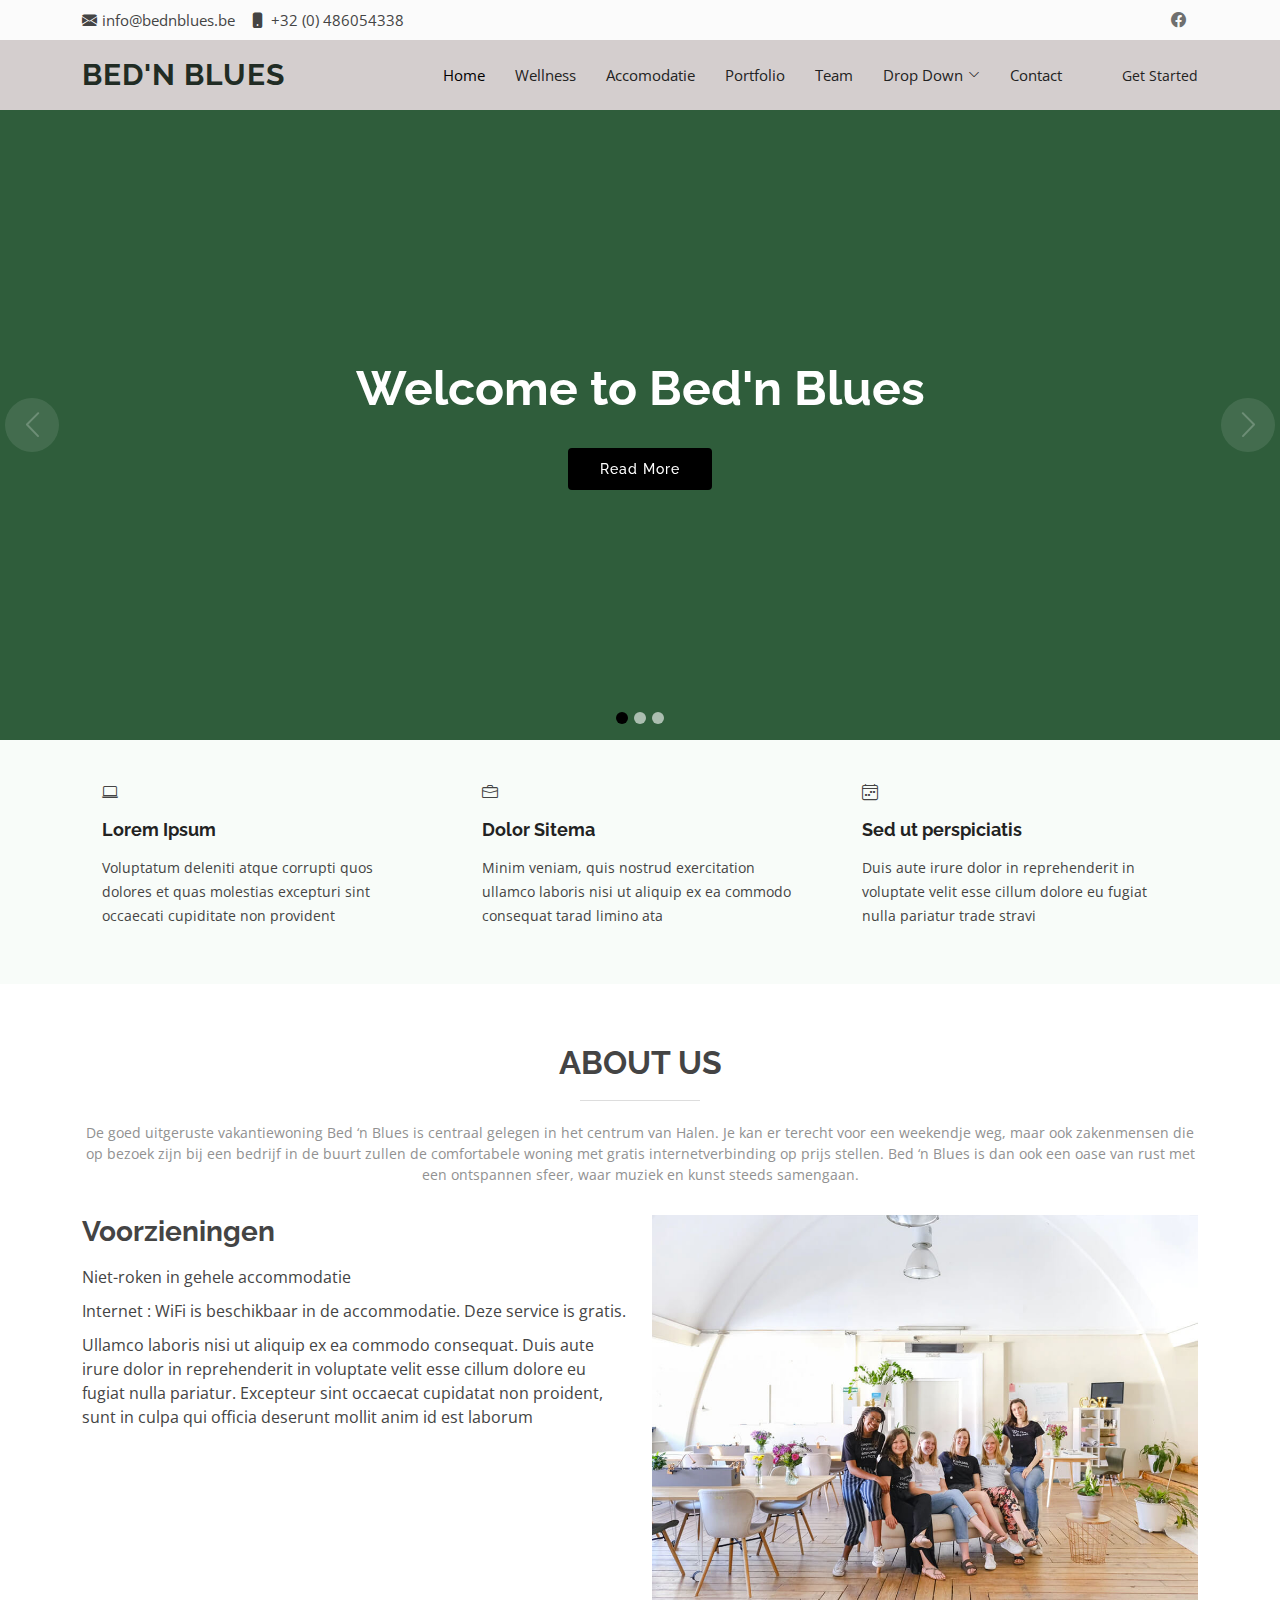
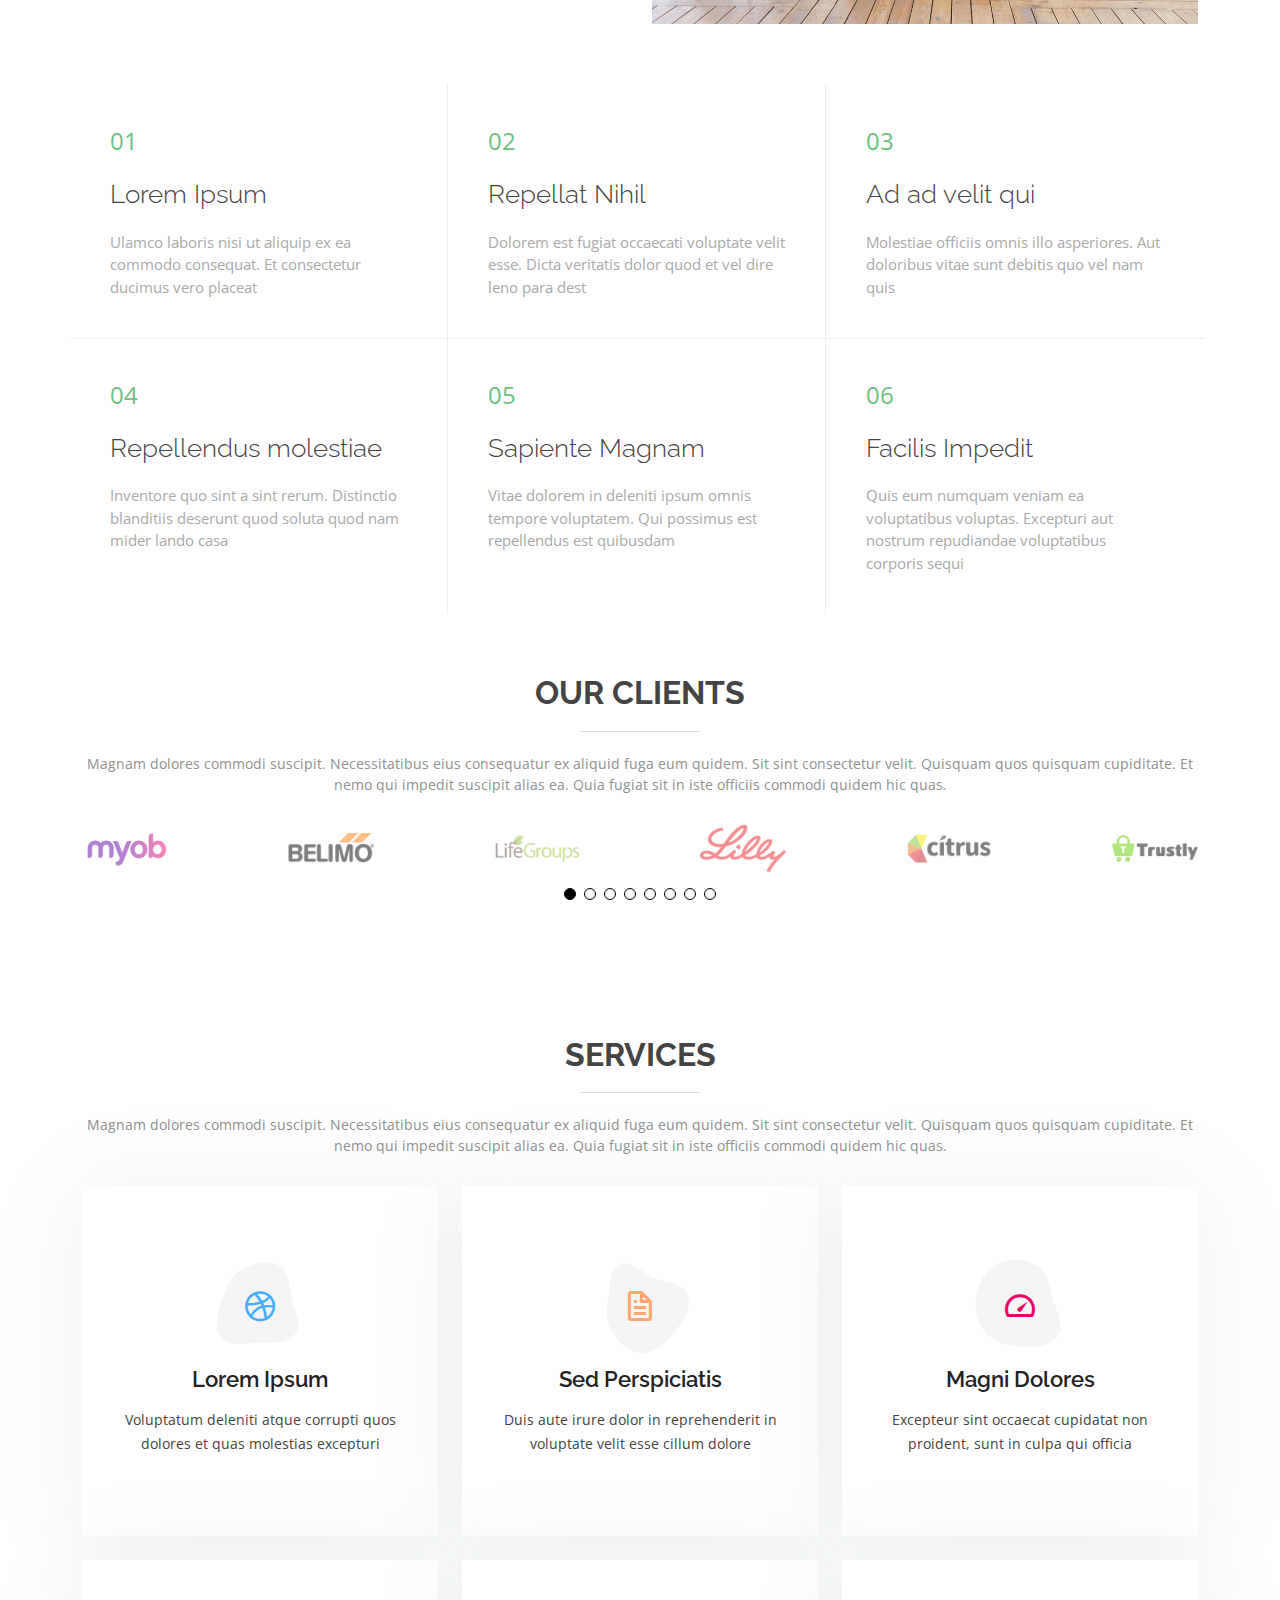
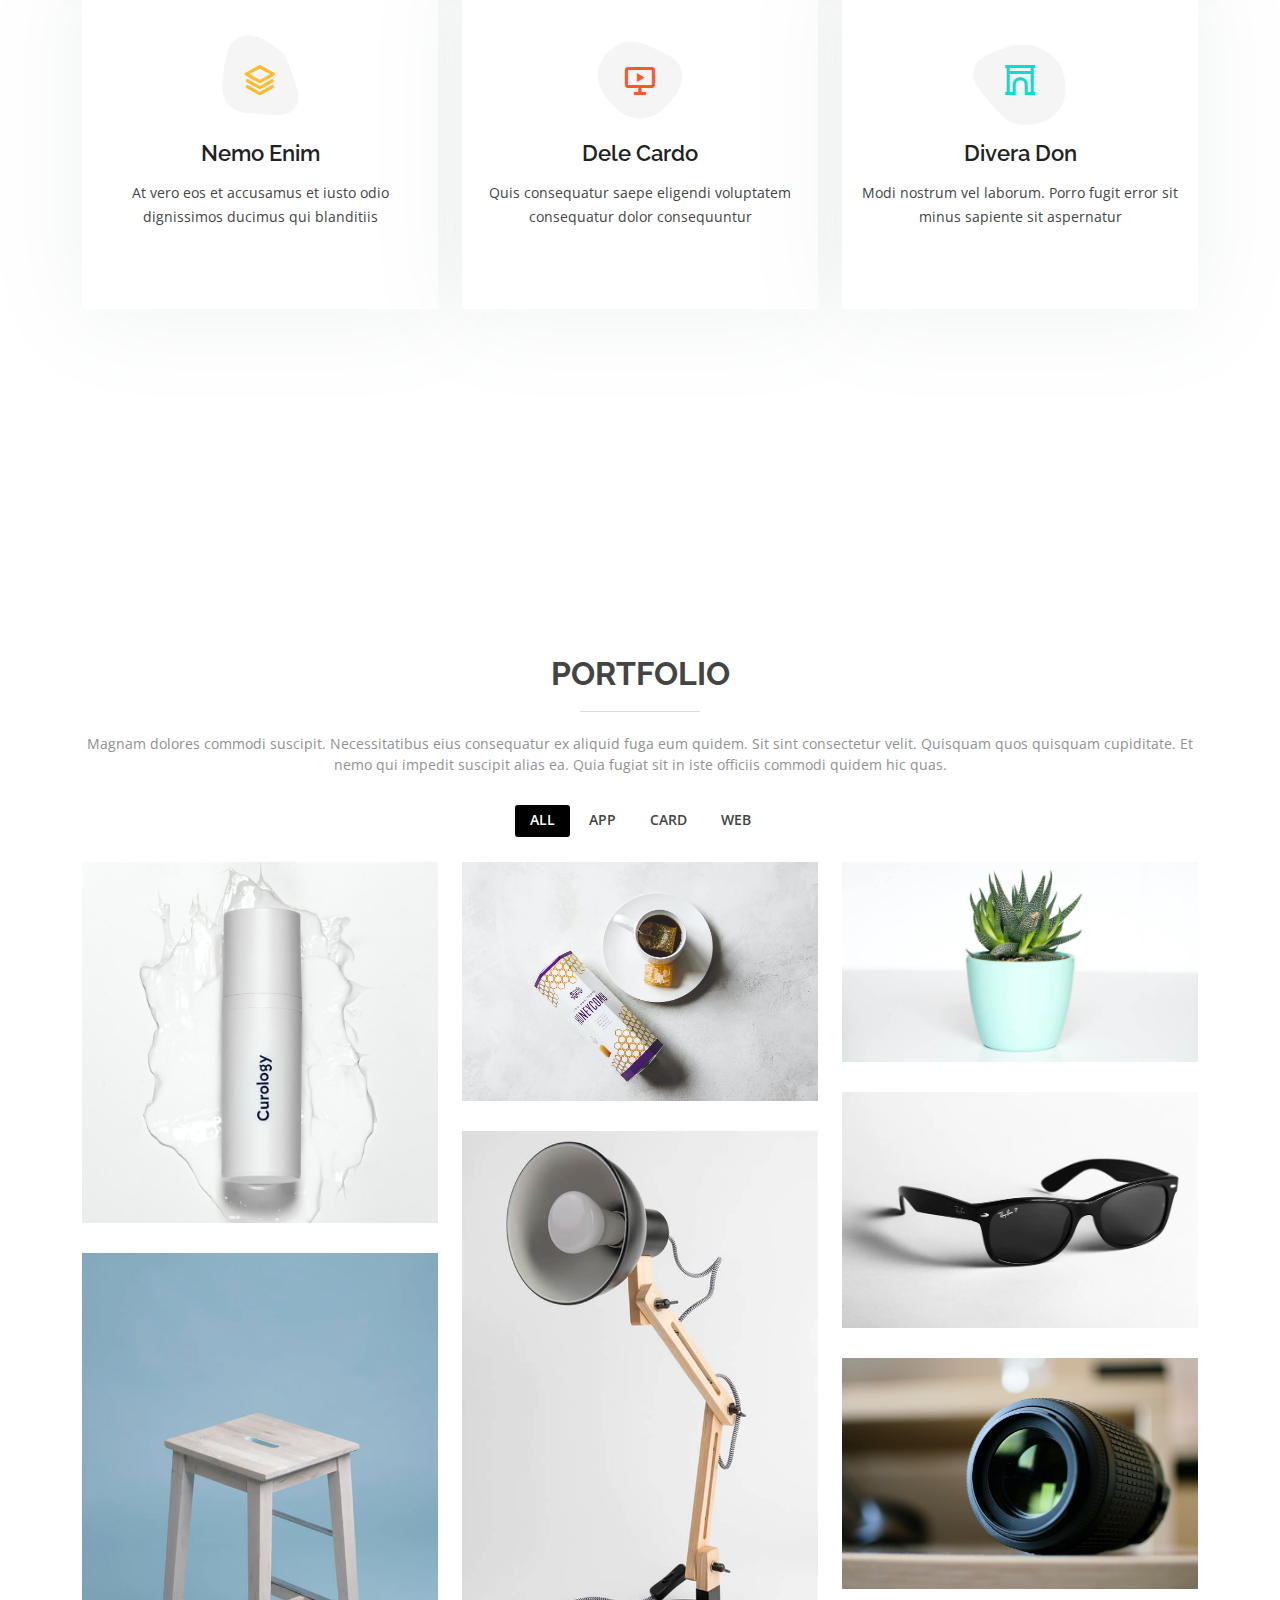
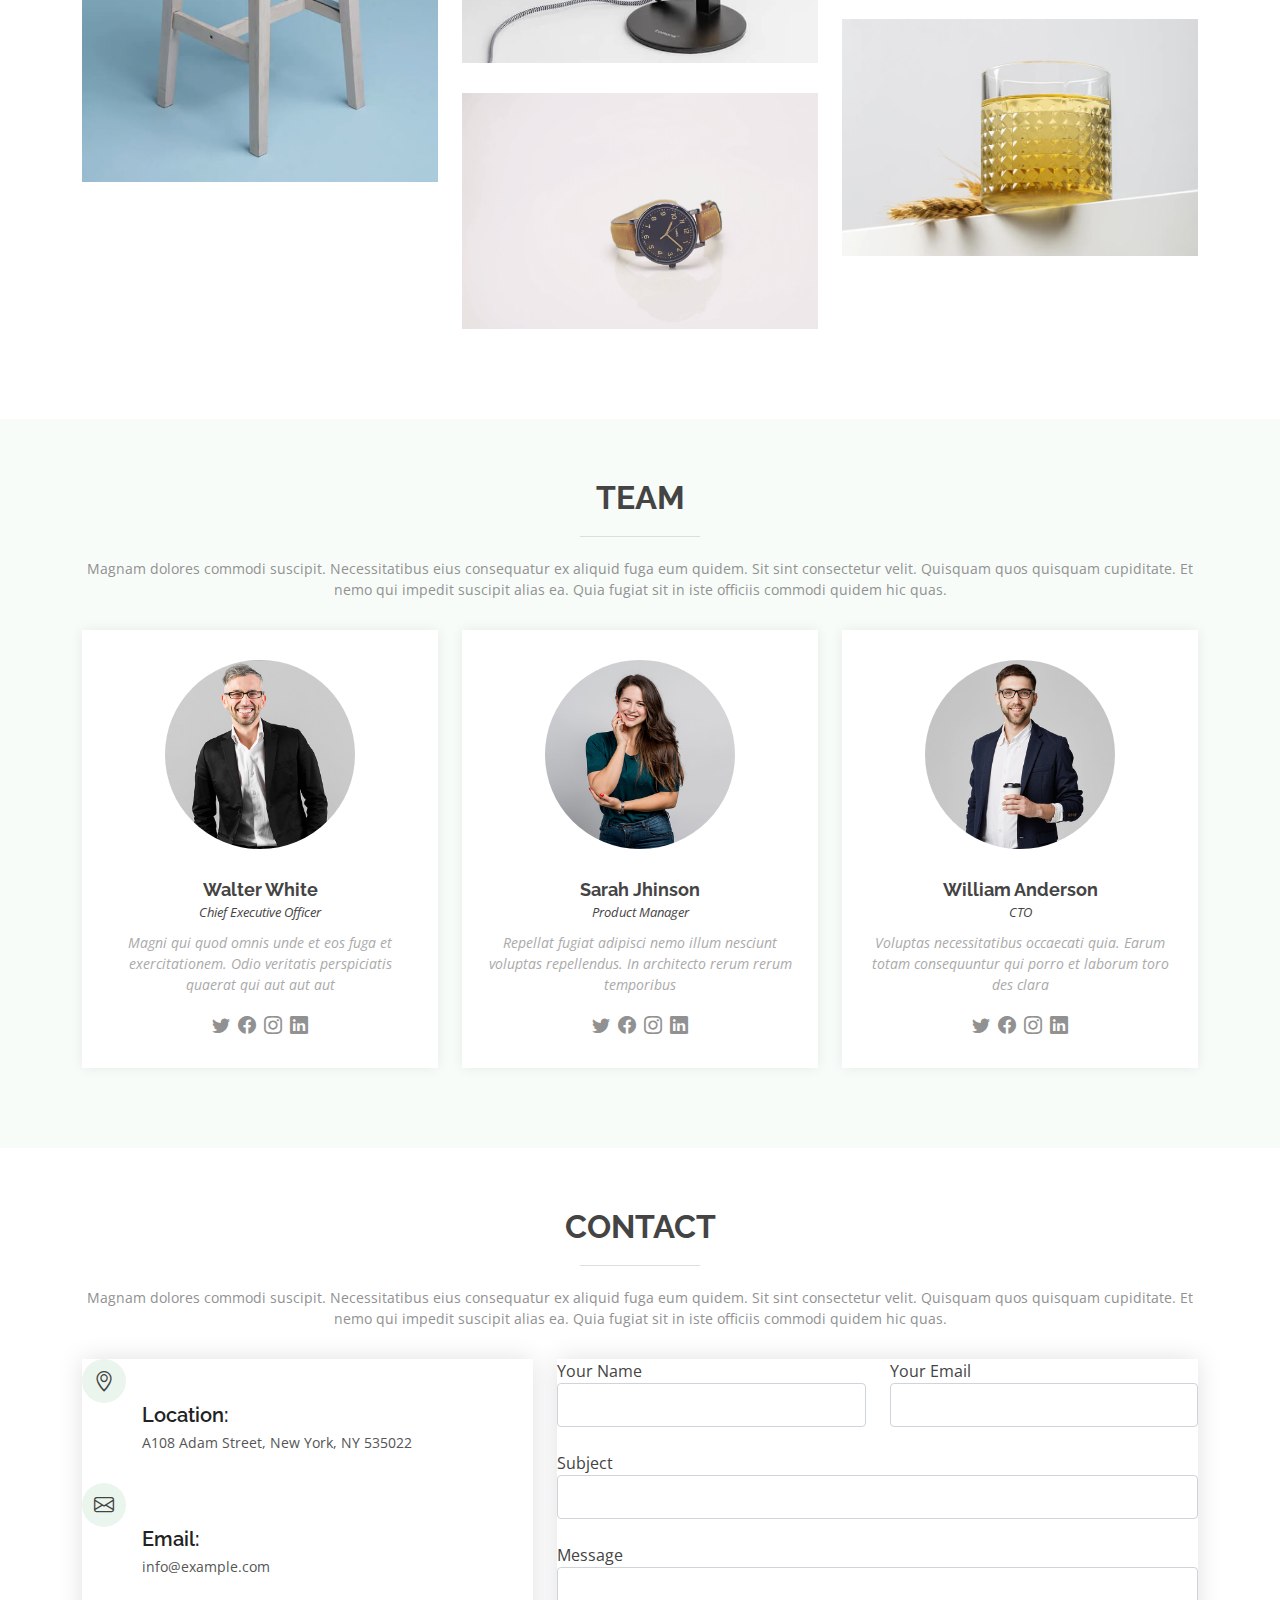
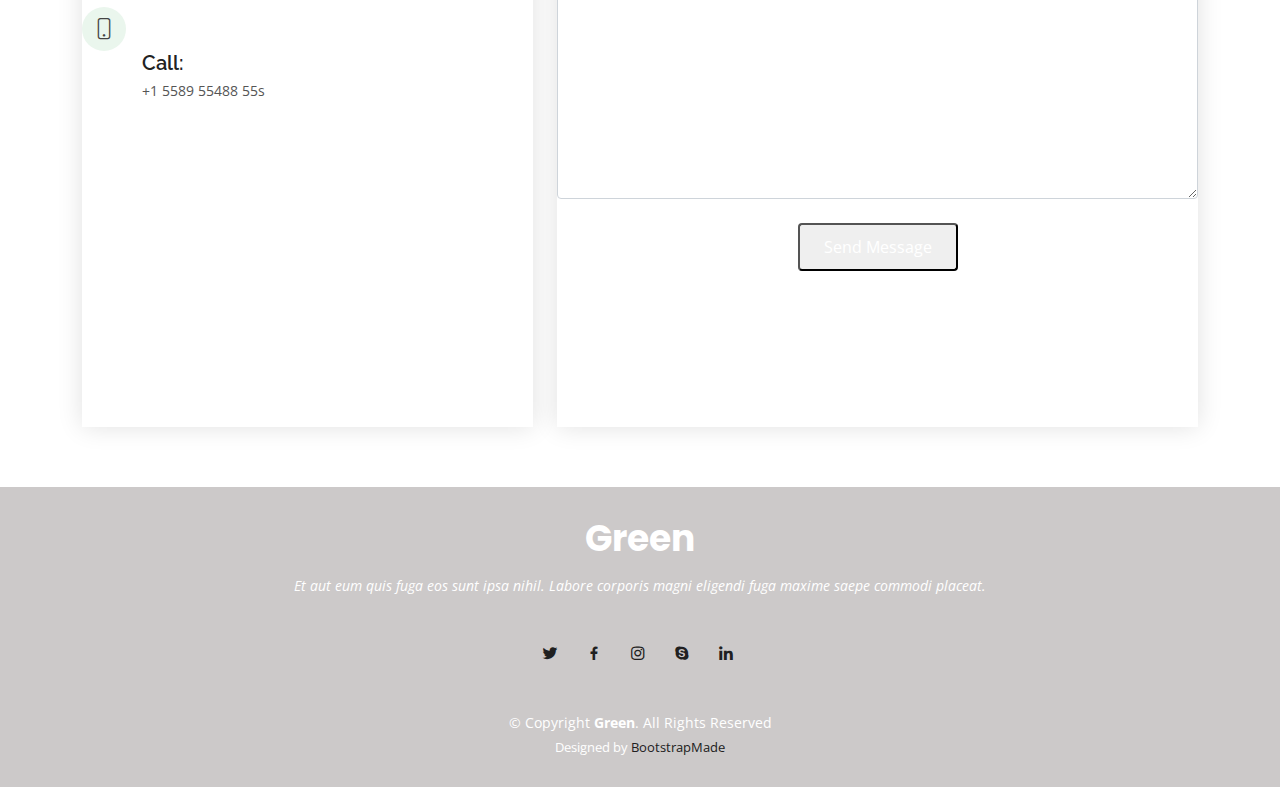
<file: indexprojectwebdesign - kopie.html>
<!DOCTYPE html>
<html lang="en">

<head>
  <meta charset="utf-8">
  <meta content="width=device-width, initial-scale=1.0" name="viewport">

  <title>Bed'n Blues</title>
  <meta content="" name="description">
  <meta content="" name="keywords">

  <!-- Favicons -->
  <link href="assets/img/favicon.png" rel="icon">
  <link href="assets/img/apple-touch-icon.png" rel="apple-touch-icon">

  <!-- Google Fonts -->
  <link href="https://fonts.googleapis.com/css?family=Open+Sans:300,300i,400,400i,600,600i,700,700i|Raleway:300,300i,400,400i,500,500i,600,600i,700,700i|Poppins:300,300i,400,400i,500,500i,600,600i,700,700i" rel="stylesheet">

  <!-- Vendor CSS Files -->
  <link href="assets/vendor/animate.css/animate.min.css" rel="stylesheet">
  <link href="assets/vendor/bootstrap/css/bootstrap.min.css" rel="stylesheet">
  <link href="assets/vendor/bootstrap-icons/bootstrap-icons.css" rel="stylesheet">
  <link href="assets/vendor/boxicons/css/boxicons.min.css" rel="stylesheet">
  <link href="assets/vendor/glightbox/css/glightbox.min.css" rel="stylesheet">
  <link href="assets/vendor/swiper/swiper-bundle.min.css" rel="stylesheet">

  <!-- Template Main CSS File -->
  <link href="assets/css/style.css" rel="stylesheet">

  <!-- =======================================================
  * Template Name: Green - v4.1.0
  * Template URL: https://bootstrapmade.com/green-free-one-page-bootstrap-template/
  * Author: BootstrapMade.com
  * License: https://bootstrapmade.com/license/
  ======================================================== -->
</head>

<body>

  <!-- ======= Top Bar ======= -->
  <section id="topbar" class="d-flex align-items-center">
    <div class="container d-flex justify-content-center justify-content-md-between">
      <div class="contact-info d-flex align-items-center">
        <i class="bi bi-envelope-fill"></i><a href="mailto:contact@example.com">info@bednblues.be</a>
        <i class="bi bi-phone-fill phone-icon"></i> +32 (0) 486054338
      </div>
      <div class="social-links d-none d-md-block">
        <a href="#" class="facebook"><i class="bi bi-facebook"></i></a>
      </div>
    </div>
  </section>

  <!-- ======= Header ======= -->
  <header id="header" class="d-flex align-items-center">
    <div class="container d-flex align-items-center">

      <h1 class="logo me-auto"><a href="index.html">Bed'n Blues</a></h1>
      <!-- Uncomment below if you prefer to use an image logo -->
      <!-- <a href="index.html" class="logo me-auto"><img src="assets/img/logo.png" alt="" class="img-fluid"></a>-->

      <nav id="navbar" class="navbar">
        <ul>
          <li><a class="nav-link scrollto active" href="#hero">Home</a></li>
          <li><a class="nav-link scrollto" href="#about">Wellness</a></li>
          <li><a class="nav-link scrollto" href="#services">Accomodatie</a></li>
          <li><a class="nav-link scrollto " href="#portfolio">Portfolio</a></li>
          <li><a class="nav-link scrollto" href="#team">Team</a></li>
          <li class="dropdown"><a href="#"><span>Drop Down</span> <i class="bi bi-chevron-down"></i></a>
            <ul>
              <li><a href="#">Drop Down 1</a></li>
              <li class="dropdown"><a href="#"><span>Deep Drop Down</span> <i class="bi bi-chevron-right"></i></a>
                <ul>
                  <li><a href="#">Deep Drop Down 1</a></li>
                  <li><a href="#">Deep Drop Down 2</a></li>
                  <li><a href="#">Deep Drop Down 3</a></li>
                  <li><a href="#">Deep Drop Down 4</a></li>
                  <li><a href="#">Deep Drop Down 5</a></li>
                </ul>
              </li>
              <li><a href="#">Drop Down 2</a></li>
              <li><a href="#">Drop Down 3</a></li>
              <li><a href="#">Drop Down 4</a></li>
            </ul>
          </li>
          <li><a class="nav-link scrollto" href="#contact">Contact</a></li>
          <li><a class="getstarted scrollto" href="#about">Get Started</a></li>
        </ul>
        <i class="bi bi-list mobile-nav-toggle"></i>
      </nav><!-- .navbar -->

    </div>
  </header><!-- End Header -->

  <!-- ======= Hero Section ======= -->
  <section id="hero">
    <div id="heroCarousel" data-bs-interval="5000" class="carousel slide carousel-fade" data-bs-ride="carousel">

      <ol class="carousel-indicators" id="hero-carousel-indicators"></ol>

      <div class="carousel-inner" role="listbox">

        <!-- Slide 1 -->
        <div class="carousel-item active" style="background-image: url">
          <div class="carousel-container">
            <div class="container">
              <h2 class="animate__animated animate__fadeInDown">Welcome to <span>Bed'n Blues</span></h2>
              <p class="animate__animated animate__fadeInUp"></p>
              <a href="#about" class="btn-get-started animate__animated animate__fadeInUp scrollto">Read More</a>
            </div>
          </div>
        </div>

        <!-- Slide 2 -->
        <div class="carousel-item" style=>
          <div class="carousel-container">
            <div class="container">
              <h2 class="animate__animated animate__fadeInDown">Wellness </h2>
              <p class="animate__animated animate__fadeInUp"></p>
              <a href="#about" class="btn-get-started animate__animated animate__fadeInUp scrollto">Read More</a>
            </div>
          </div>
        </div>

        <!-- Slide 3 -->
        <div class="carousel-item" style="background-image: url(assets/img/slide/slide-3.jpg)">
          <div class="carousel-container">
            <div class="container">
              <h2 class="animate__animated animate__fadeInDown">Accomodatie</h2>
              <p class="animate__animated animate__fadeInUp">
              <a href="#about" class="btn-get-started animate__animated animate__fadeInUp scrollto">Read More</a>
            </div>
          </div>
        </div>

      </div>

      <a class="carousel-control-prev" href="#heroCarousel" role="button" data-bs-slide="prev">
        <span class="carousel-control-prev-icon bi bi-chevron-left" aria-hidden="true"></span>
      </a>

      <a class="carousel-control-next" href="#heroCarousel" role="button" data-bs-slide="next">
        <span class="carousel-control-next-icon bi bi-chevron-right" aria-hidden="true"></span>
      </a>

    </div>
  </section><!-- End Hero -->

  <main id="main">

    <!-- ======= Featured Services Section ======= -->
    <section id="featured-services" class="featured-services section-bg">
      <div class="container">

        <div class="row no-gutters">
          <div class="col-lg-4 col-md-6">
            <div class="icon-box">
              <div class="icon"><i class="bi bi-laptop"></i></div>
              <h4 class="title"><a href="">Lorem Ipsum</a></h4>
              <p class="description">Voluptatum deleniti atque corrupti quos dolores et quas molestias excepturi sint occaecati cupiditate non provident</p>
            </div>
          </div>
          <div class="col-lg-4 col-md-6">
            <div class="icon-box">
              <div class="icon"><i class="bi bi-briefcase"></i></div>
              <h4 class="title"><a href="">Dolor Sitema</a></h4>
              <p class="description">Minim veniam, quis nostrud exercitation ullamco laboris nisi ut aliquip ex ea commodo consequat tarad limino ata</p>
            </div>
          </div>
          <div class="col-lg-4 col-md-6">
            <div class="icon-box">
              <div class="icon"><i class="bi bi-calendar4-week"></i></div>
              <h4 class="title"><a href="">Sed ut perspiciatis</a></h4>
              <p class="description">Duis aute irure dolor in reprehenderit in voluptate velit esse cillum dolore eu fugiat nulla pariatur trade stravi</p>
            </div>
          </div>
        </div>

      </div>
    </section><!-- End Featured Services Section -->

    <!-- ======= About Us Section ======= -->
    <section id="about" class="about">
      <div class="container">

        <div class="section-title">
          <h2>About Us</h2>
          <p>De goed uitgeruste vakantiewoning Bed ‘n Blues is centraal gelegen in het centrum van Halen. Je kan er terecht voor een weekendje weg, maar ook zakenmensen die op bezoek zijn bij een bedrijf in de buurt zullen de comfortabele woning met gratis internetverbinding op prijs stellen. Bed ‘n Blues is dan ook een oase van rust met een ontspannen sfeer, waar muziek en kunst steeds samengaan.</p>
        </div>

        <div class="row">
          <div class="col-lg-6 order-1 order-lg-2">
            <img src="assets/img/about.jpg" class="img-fluid" alt="">
          </div>
          <div class="col-lg-6 pt-4 pt-lg-0 order-2 order-lg-1 content">
            <h3>Voorzieningen</h3>
            <p class="fst-italic">
              
            </p>
            <ul>
              <li>Niet-roken in gehele accommodatie</li>
              <li>Internet : WiFi is beschikbaar in de accommodatie. Deze service is gratis. </li>
            <p>
              Ullamco laboris nisi ut aliquip ex ea commodo consequat. Duis aute irure dolor in reprehenderit in voluptate
              velit esse cillum dolore eu fugiat nulla pariatur. Excepteur sint occaecat cupidatat non proident, sunt in
              culpa qui officia deserunt mollit anim id est laborum
            </p>
          </div>
        </div>

      </div>
    </section><!-- End About Us Section -->

    <!-- ======= Why Us Section ======= -->
    <section id="why-us" class="why-us">
      <div class="container">

        <div class="row no-gutters">

          <div class="col-lg-4 col-md-6 content-item">
            <span>01</span>
            <h4>Lorem Ipsum</h4>
            <p>Ulamco laboris nisi ut aliquip ex ea commodo consequat. Et consectetur ducimus vero placeat</p>
          </div>

          <div class="col-lg-4 col-md-6 content-item">
            <span>02</span>
            <h4>Repellat Nihil</h4>
            <p>Dolorem est fugiat occaecati voluptate velit esse. Dicta veritatis dolor quod et vel dire leno para dest</p>
          </div>

          <div class="col-lg-4 col-md-6 content-item">
            <span>03</span>
            <h4> Ad ad velit qui</h4>
            <p>Molestiae officiis omnis illo asperiores. Aut doloribus vitae sunt debitis quo vel nam quis</p>
          </div>

          <div class="col-lg-4 col-md-6 content-item">
            <span>04</span>
            <h4>Repellendus molestiae</h4>
            <p>Inventore quo sint a sint rerum. Distinctio blanditiis deserunt quod soluta quod nam mider lando casa</p>
          </div>

          <div class="col-lg-4 col-md-6 content-item">
            <span>05</span>
            <h4>Sapiente Magnam</h4>
            <p>Vitae dolorem in deleniti ipsum omnis tempore voluptatem. Qui possimus est repellendus est quibusdam</p>
          </div>

          <div class="col-lg-4 col-md-6 content-item">
            <span>06</span>
            <h4>Facilis Impedit</h4>
            <p>Quis eum numquam veniam ea voluptatibus voluptas. Excepturi aut nostrum repudiandae voluptatibus corporis sequi</p>
          </div>

        </div>

      </div>
    </section><!-- End Why Us Section -->

    <!-- ======= Our Clients Section ======= -->
    <section id="clients" class="clients">
      <div class="container">

        <div class="section-title">
          <h2>Our Clients</h2>
          <p>Magnam dolores commodi suscipit. Necessitatibus eius consequatur ex aliquid fuga eum quidem. Sit sint consectetur velit. Quisquam quos quisquam cupiditate. Et nemo qui impedit suscipit alias ea. Quia fugiat sit in iste officiis commodi quidem hic quas.</p>
        </div>

        <div class="clients-slider swiper-container">
          <div class="swiper-wrapper align-items-center">
            <div class="swiper-slide"><img src="assets/img/clients/client-1.png" class="img-fluid" alt=""></div>
            <div class="swiper-slide"><img src="assets/img/clients/client-2.png" class="img-fluid" alt=""></div>
            <div class="swiper-slide"><img src="assets/img/clients/client-3.png" class="img-fluid" alt=""></div>
            <div class="swiper-slide"><img src="assets/img/clients/client-4.png" class="img-fluid" alt=""></div>
            <div class="swiper-slide"><img src="assets/img/clients/client-5.png" class="img-fluid" alt=""></div>
            <div class="swiper-slide"><img src="assets/img/clients/client-6.png" class="img-fluid" alt=""></div>
            <div class="swiper-slide"><img src="assets/img/clients/client-7.png" class="img-fluid" alt=""></div>
            <div class="swiper-slide"><img src="assets/img/clients/client-8.png" class="img-fluid" alt=""></div>
          </div>
          <div class="swiper-pagination"></div>
        </div>

      </div>
    </section><!-- End Our Clients Section -->

    <!-- ======= Services Section ======= -->
    <section id="services" class="services">
      <div class="container">

        <div class="section-title">
          <h2>Services</h2>
          <p>Magnam dolores commodi suscipit. Necessitatibus eius consequatur ex aliquid fuga eum quidem. Sit sint consectetur velit. Quisquam quos quisquam cupiditate. Et nemo qui impedit suscipit alias ea. Quia fugiat sit in iste officiis commodi quidem hic quas.</p>
        </div>

        <div class="row">
          <div class="col-lg-4 col-md-6 d-flex align-items-stretch" data-aos="zoom-in" data-aos-delay="100">
            <div class="icon-box iconbox-blue">
              <div class="icon">
                <svg width="100" height="100" viewBox="0 0 600 600" xmlns="http://www.w3.org/2000/svg">
                  <path stroke="none" stroke-width="0" fill="#f5f5f5" d="M300,521.0016835830174C376.1290562159157,517.8887921683347,466.0731472004068,529.7835943286574,510.70327084640275,468.03025145048787C554.3714126377745,407.6079735673963,508.03601936045806,328.9844924480964,491.2728898941984,256.3432110539036C474.5976632858925,184.082847569629,479.9380746630129,96.60480741107993,416.23090153303,58.64404602377083C348.86323505073057,18.502131276798302,261.93793281208167,40.57373210992963,193.5410806939664,78.93577620505333C130.42746243093433,114.334589627462,98.30271207620316,179.96522072025542,76.75703585869454,249.04625023123273C51.97151888228291,328.5150500222984,13.704378332031375,421.85034740162234,66.52175969318436,486.19268352777647C119.04800174914682,550.1803526380478,217.28368757567262,524.383925680826,300,521.0016835830174"></path>
                </svg>
                <i class="bx bxl-dribbble"></i>
              </div>
              <h4><a href="">Lorem Ipsum</a></h4>
              <p>Voluptatum deleniti atque corrupti quos dolores et quas molestias excepturi</p>
            </div>
          </div>

          <div class="col-lg-4 col-md-6 d-flex align-items-stretch mt-4 mt-md-0" data-aos="zoom-in" data-aos-delay="200">
            <div class="icon-box iconbox-orange ">
              <div class="icon">
                <svg width="100" height="100" viewBox="0 0 600 600" xmlns="http://www.w3.org/2000/svg">
                  <path stroke="none" stroke-width="0" fill="#f5f5f5" d="M300,582.0697525312426C382.5290701553225,586.8405444964366,449.9789794690241,525.3245884688669,502.5850820975895,461.55621195738473C556.606425686781,396.0723002908107,615.8543463187945,314.28637112970534,586.6730223649479,234.56875336149918C558.9533121215079,158.8439757836574,454.9685369536778,164.00468322053177,381.49747125262974,130.76875717737553C312.15926192815925,99.40240125094834,248.97055460311594,18.661163978235184,179.8680185752513,50.54337015887873C110.5421016452524,82.52863877960104,119.82277516462835,180.83849132639028,109.12597500060166,256.43424936330496C100.08760227029461,320.3096726198365,92.17705696193138,384.0621239912766,124.79988738764834,439.7174275375508C164.83382741302287,508.01625554203684,220.96474134820875,577.5009287672846,300,582.0697525312426"></path>
                </svg>
                <i class="bx bx-file"></i>
              </div>
              <h4><a href="">Sed Perspiciatis</a></h4>
              <p>Duis aute irure dolor in reprehenderit in voluptate velit esse cillum dolore</p>
            </div>
          </div>

          <div class="col-lg-4 col-md-6 d-flex align-items-stretch mt-4 mt-lg-0" data-aos="zoom-in" data-aos-delay="300">
            <div class="icon-box iconbox-pink">
              <div class="icon">
                <svg width="100" height="100" viewBox="0 0 600 600" xmlns="http://www.w3.org/2000/svg">
                  <path stroke="none" stroke-width="0" fill="#f5f5f5" d="M300,541.5067337569781C382.14930387511276,545.0595476570109,479.8736841581634,548.3450877840088,526.4010558755058,480.5488172755941C571.5218469581645,414.80211281144784,517.5187510058486,332.0715597781072,496.52539010469104,255.14436215662573C477.37192572678356,184.95920475031193,473.57363656557914,105.61284051026155,413.0603344069578,65.22779650032875C343.27470386102294,18.654635553484475,251.2091493199835,5.337323636656869,175.0934190732945,40.62881213300186C97.87086631185822,76.43348514350839,51.98124368387456,156.15599469081315,36.44837278890362,239.84606092416172C21.716077023791087,319.22268207091537,43.775223500013084,401.1760424656574,96.891909868211,461.97329694683043C147.22146801428983,519.5804099606455,223.5754009179313,538.201503339737,300,541.5067337569781"></path>
                </svg>
                <i class="bx bx-tachometer"></i>
              </div>
              <h4><a href="">Magni Dolores</a></h4>
              <p>Excepteur sint occaecat cupidatat non proident, sunt in culpa qui officia</p>
            </div>
          </div>

          <div class="col-lg-4 col-md-6 d-flex align-items-stretch mt-4" data-aos="zoom-in" data-aos-delay="100">
            <div class="icon-box iconbox-yellow">
              <div class="icon">
                <svg width="100" height="100" viewBox="0 0 600 600" xmlns="http://www.w3.org/2000/svg">
                  <path stroke="none" stroke-width="0" fill="#f5f5f5" d="M300,503.46388370962813C374.79870501325706,506.71871716319447,464.8034551963731,527.1746412648533,510.4981551193396,467.86667711651364C555.9287308511215,408.9015244558933,512.6030010748507,327.5744911775523,490.211057578863,256.5855673507754C471.097692560561,195.9906835881958,447.69079081568157,138.11976852964426,395.19560036434837,102.3242989838813C329.3053358748298,57.3949838291264,248.02791733380457,8.279543830951368,175.87071277845988,42.242879143198664C103.41431057327972,76.34704239035025,93.79494320519305,170.9812938413882,81.28167332365135,250.07896920659033C70.17666984294237,320.27484674793965,64.84698225790005,396.69656628748305,111.28512138212992,450.4950937839243C156.20124167950087,502.5303643271138,231.32542653798444,500.4755392045468,300,503.46388370962813"></path>
                </svg>
                <i class="bx bx-layer"></i>
              </div>
              <h4><a href="">Nemo Enim</a></h4>
              <p>At vero eos et accusamus et iusto odio dignissimos ducimus qui blanditiis</p>
            </div>
          </div>

          <div class="col-lg-4 col-md-6 d-flex align-items-stretch mt-4" data-aos="zoom-in" data-aos-delay="200">
            <div class="icon-box iconbox-red">
              <div class="icon">
                <svg width="100" height="100" viewBox="0 0 600 600" xmlns="http://www.w3.org/2000/svg">
                  <path stroke="none" stroke-width="0" fill="#f5f5f5" d="M300,532.3542879108572C369.38199826031484,532.3153073249985,429.10787420159085,491.63046689027357,474.5244479745417,439.17860296908856C522.8885846962883,383.3225815378663,569.1668002868075,314.3205725914397,550.7432151929288,242.7694973846089C532.6665558377875,172.5657663291529,456.2379748765914,142.6223662098291,390.3689995646985,112.34683881706744C326.66090330228417,83.06452184765237,258.84405631176094,53.51806209861945,193.32584062364296,78.48882559362697C121.61183558270385,105.82097193414197,62.805066853699245,167.19869350419734,48.57481801355237,242.6138429142374C34.843463184063346,315.3850353017275,76.69343916112496,383.4422959591041,125.22947124332185,439.3748458443577C170.7312796277747,491.8107796887764,230.57421082200815,532.3932930995766,300,532.3542879108572"></path>
                </svg>
                <i class="bx bx-slideshow"></i>
              </div>
              <h4><a href="">Dele Cardo</a></h4>
              <p>Quis consequatur saepe eligendi voluptatem consequatur dolor consequuntur</p>
            </div>
          </div>

          <div class="col-lg-4 col-md-6 d-flex align-items-stretch mt-4" data-aos="zoom-in" data-aos-delay="300">
            <div class="icon-box iconbox-teal">
              <div class="icon">
                <svg width="100" height="100" viewBox="0 0 600 600" xmlns="http://www.w3.org/2000/svg">
                  <path stroke="none" stroke-width="0" fill="#f5f5f5" d="M300,566.797414625762C385.7384707136149,576.1784315230908,478.7894351017131,552.8928747891023,531.9192734346935,484.94944893311C584.6109503024035,417.5663521118492,582.489472248146,322.67544863468447,553.9536738515405,242.03673114598146C529.1557734026468,171.96086150256528,465.24506316201064,127.66468636344209,395.9583748389544,100.7403814666027C334.2173773831606,76.7482773500951,269.4350130405921,84.62216499799875,207.1952322260088,107.2889140133804C132.92018162631612,134.33871894543012,41.79353780512637,160.00259165414826,22.644507872594943,236.69541883565114C3.319112789854554,314.0945973066697,72.72355303640163,379.243833228382,124.04198916343866,440.3218312028393C172.9286146004772,498.5055451809895,224.45579914871206,558.5317968840102,300,566.797414625762"></path>
                </svg>
                <i class="bx bx-arch"></i>
              </div>
              <h4><a href="">Divera Don</a></h4>
              <p>Modi nostrum vel laborum. Porro fugit error sit minus sapiente sit aspernatur</p>
            </div>
          </div>

        </div>

      </div>
    </section><!-- End Services Section -->

    <!-- ======= Cta Section ======= -->
    <section id="cta" class="cta">
      <div class="container">

        <div class="row">
          <div class="col-lg-9 text-center text-lg-start">
            <h3>Call To Action</h3>
            <p> Duis aute irure dolor in reprehenderit in voluptate velit esse cillum dolore eu fugiat nulla pariatur. Excepteur sint occaecat cupidatat non proident, sunt in culpa qui officia deserunt mollit anim id est laborum.</p>
          </div>
          <div class="col-lg-3 cta-btn-container text-center">
            <a class="cta-btn align-middle" href="#">Call To Action</a>
          </div>
        </div>

      </div>
    </section><!-- End Cta Section -->

    <!-- ======= Portfolio Section ======= -->
    <section id="portfolio" class="portfolio">
      <div class="container">

        <div class="section-title">
          <h2>Portfolio</h2>
          <p>Magnam dolores commodi suscipit. Necessitatibus eius consequatur ex aliquid fuga eum quidem. Sit sint consectetur velit. Quisquam quos quisquam cupiditate. Et nemo qui impedit suscipit alias ea. Quia fugiat sit in iste officiis commodi quidem hic quas.</p>
        </div>

        <div class="row">
          <div class="col-lg-12 d-flex justify-content-center">
            <ul id="portfolio-flters">
              <li data-filter="*" class="filter-active">All</li>
              <li data-filter=".filter-app">App</li>
              <li data-filter=".filter-card">Card</li>
              <li data-filter=".filter-web">Web</li>
            </ul>
          </div>
        </div>

        <div class="row portfolio-container">

          <div class="col-lg-4 col-md-6 portfolio-item filter-app">
            <div class="portfolio-wrap">
              <img src="assets/img/portfolio/portfolio-1.jpg" class="img-fluid" alt="">
              <div class="portfolio-info">
                <h4>App 1</h4>
                <p>App</p>
                <div class="portfolio-links">
                  <a href="assets/img/portfolio/portfolio-1.jpg" data-gallery="portfolioGallery" class="portfolio-lightbox" title="App 1"><i class="bx bx-plus"></i></a>
                  <a href="portfolio-details.html" title="More Details"><i class="bx bx-link"></i></a>
                </div>
              </div>
            </div>
          </div>

          <div class="col-lg-4 col-md-6 portfolio-item filter-web">
            <div class="portfolio-wrap">
              <img src="assets/img/portfolio/portfolio-2.jpg" class="img-fluid" alt="">
              <div class="portfolio-info">
                <h4>Web 3</h4>
                <p>Web</p>
                <div class="portfolio-links">
                  <a href="assets/img/portfolio/portfolio-2.jpg" data-gallery="portfolioGallery" class="portfolio-lightbox" title="Web 3"><i class="bx bx-plus"></i></a>
                  <a href="portfolio-details.html" title="More Details"><i class="bx bx-link"></i></a>
                </div>
              </div>
            </div>
          </div>

          <div class="col-lg-4 col-md-6 portfolio-item filter-app">
            <div class="portfolio-wrap">
              <img src="assets/img/portfolio/portfolio-3.jpg" class="img-fluid" alt="">
              <div class="portfolio-info">
                <h4>App 2</h4>
                <p>App</p>
                <div class="portfolio-links">
                  <a href="assets/img/portfolio/portfolio-3.jpg" data-gallery="portfolioGallery" class="portfolio-lightbox" title="App 2"><i class="bx bx-plus"></i></a>
                  <a href="portfolio-details.html" title="More Details"><i class="bx bx-link"></i></a>
                </div>
              </div>
            </div>
          </div>

          <div class="col-lg-4 col-md-6 portfolio-item filter-card">
            <div class="portfolio-wrap">
              <img src="assets/img/portfolio/portfolio-4.jpg" class="img-fluid" alt="">
              <div class="portfolio-info">
                <h4>Card 2</h4>
                <p>Card</p>
                <div class="portfolio-links">
                  <a href="assets/img/portfolio/portfolio-4.jpg" data-gallery="portfolioGallery" class="portfolio-lightbox" title="Card 2"><i class="bx bx-plus"></i></a>
                  <a href="portfolio-details.html" title="More Details"><i class="bx bx-link"></i></a>
                </div>
              </div>
            </div>
          </div>

          <div class="col-lg-4 col-md-6 portfolio-item filter-web">
            <div class="portfolio-wrap">
              <img src="assets/img/portfolio/portfolio-5.jpg" class="img-fluid" alt="">
              <div class="portfolio-info">
                <h4>Web 2</h4>
                <p>Web</p>
                <div class="portfolio-links">
                  <a href="assets/img/portfolio/portfolio-5.jpg" data-gallery="portfolioGallery" class="portfolio-lightbox" title="Web 2"><i class="bx bx-plus"></i></a>
                  <a href="portfolio-details.html" title="More Details"><i class="bx bx-link"></i></a>
                </div>
              </div>
            </div>
          </div>

          <div class="col-lg-4 col-md-6 portfolio-item filter-app">
            <div class="portfolio-wrap">
              <img src="assets/img/portfolio/portfolio-6.jpg" class="img-fluid" alt="">
              <div class="portfolio-info">
                <h4>App 3</h4>
                <p>App</p>
                <div class="portfolio-links">
                  <a href="assets/img/portfolio/portfolio-6.jpg" data-gallery="portfolioGallery" class="portfolio-lightbox" title="App 3"><i class="bx bx-plus"></i></a>
                  <a href="portfolio-details.html" title="More Details"><i class="bx bx-link"></i></a>
                </div>
              </div>
            </div>
          </div>

          <div class="col-lg-4 col-md-6 portfolio-item filter-card">
            <div class="portfolio-wrap">
              <img src="assets/img/portfolio/portfolio-7.jpg" class="img-fluid" alt="">
              <div class="portfolio-info">
                <h4>Card 1</h4>
                <p>Card</p>
                <div class="portfolio-links">
                  <a href="assets/img/portfolio/portfolio-7.jpg" data-gallery="portfolioGallery" class="portfolio-lightbox" title="Card 1"><i class="bx bx-plus"></i></a>
                  <a href="portfolio-details.html" title="More Details"><i class="bx bx-link"></i></a>
                </div>
              </div>
            </div>
          </div>

          <div class="col-lg-4 col-md-6 portfolio-item filter-card">
            <div class="portfolio-wrap">
              <img src="assets/img/portfolio/portfolio-8.jpg" class="img-fluid" alt="">
              <div class="portfolio-info">
                <h4>Card 3</h4>
                <p>Card</p>
                <div class="portfolio-links">
                  <a href="assets/img/portfolio/portfolio-8.jpg" data-gallery="portfolioGallery" class="portfolio-lightbox" title="Card 3"><i class="bx bx-plus"></i></a>
                  <a href="portfolio-details.html" title="More Details"><i class="bx bx-link"></i></a>
                </div>
              </div>
            </div>
          </div>

          <div class="col-lg-4 col-md-6 portfolio-item filter-web">
            <div class="portfolio-wrap">
              <img src="assets/img/portfolio/portfolio-9.jpg" class="img-fluid" alt="">
              <div class="portfolio-info">
                <h4>Web 3</h4>
                <p>Web</p>
                <div class="portfolio-links">
                  <a href="assets/img/portfolio/portfolio-9.jpg" data-gallery="portfolioGallery" class="portfolio-lightbox" title="Web 3"><i class="bx bx-plus"></i></a>
                  <a href="portfolio-details.html" title="More Details"><i class="bx bx-link"></i></a>
                </div>
              </div>
            </div>
          </div>

        </div>

      </div>
    </section><!-- End Portfolio Section -->

    <!-- ======= Team Section ======= -->
    <section id="team" class="team section-bg">
      <div class="container">

        <div class="section-title">
          <h2>Team</h2>
          <p>Magnam dolores commodi suscipit. Necessitatibus eius consequatur ex aliquid fuga eum quidem. Sit sint consectetur velit. Quisquam quos quisquam cupiditate. Et nemo qui impedit suscipit alias ea. Quia fugiat sit in iste officiis commodi quidem hic quas.</p>
        </div>

        <div class="row">
          <div class="col-lg-4 col-md-6 d-flex align-items-stretch">
            <div class="member">
              <img src="assets/img/team/team-1.jpg" alt="">
              <h4>Walter White</h4>
              <span>Chief Executive Officer</span>
              <p>
                Magni qui quod omnis unde et eos fuga et exercitationem. Odio veritatis perspiciatis quaerat qui aut aut aut
              </p>
              <div class="social">
                <a href=""><i class="bi bi-twitter"></i></a>
                <a href=""><i class="bi bi-facebook"></i></a>
                <a href=""><i class="bi bi-instagram"></i></a>
                <a href=""><i class="bi bi-linkedin"></i></a>
              </div>
            </div>
          </div>

          <div class="col-lg-4 col-md-6 d-flex align-items-stretch">
            <div class="member">
              <img src="assets/img/team/team-2.jpg" alt="">
              <h4>Sarah Jhinson</h4>
              <span>Product Manager</span>
              <p>
                Repellat fugiat adipisci nemo illum nesciunt voluptas repellendus. In architecto rerum rerum temporibus
              </p>
              <div class="social">
                <a href=""><i class="bi bi-twitter"></i></a>
                <a href=""><i class="bi bi-facebook"></i></a>
                <a href=""><i class="bi bi-instagram"></i></a>
                <a href=""><i class="bi bi-linkedin"></i></a>
              </div>
            </div>
          </div>

          <div class="col-lg-4 col-md-6 d-flex align-items-stretch">
            <div class="member">
              <img src="assets/img/team/team-3.jpg" alt="">
              <h4>William Anderson</h4>
              <span>CTO</span>
              <p>
                Voluptas necessitatibus occaecati quia. Earum totam consequuntur qui porro et laborum toro des clara
              </p>
              <div class="social">
                <a href=""><i class="bi bi-twitter"></i></a>
                <a href=""><i class="bi bi-facebook"></i></a>
                <a href=""><i class="bi bi-instagram"></i></a>
                <a href=""><i class="bi bi-linkedin"></i></a>
              </div>
            </div>
          </div>

        </div>

      </div>
    </section><!-- End Team Section -->

    <!-- ======= Contact Section ======= -->
    <section id="contact" class="contact">
      <div class="container">

        <div class="section-title">
          <h2>Contact</h2>
          <p>Magnam dolores commodi suscipit. Necessitatibus eius consequatur ex aliquid fuga eum quidem. Sit sint consectetur velit. Quisquam quos quisquam cupiditate. Et nemo qui impedit suscipit alias ea. Quia fugiat sit in iste officiis commodi quidem hic quas.</p>
        </div>

        <div class="row">

          <div class="col-lg-5 d-flex align-items-stretch">
            <div class="info">
              <div class="address">
                <i class="bi bi-geo-alt"></i>
                <h4>Location:</h4>
                <p>A108 Adam Street, New York, NY 535022</p>
              </div>

              <div class="email">
                <i class="bi bi-envelope"></i>
                <h4>Email:</h4>
                <p>info@example.com</p>
              </div>

              <div class="phone">
                <i class="bi bi-phone"></i>
                <h4>Call:</h4>
                <p>+1 5589 55488 55s</p>
              </div>

              <iframe src="https://www.google.com/maps/embed?pb=!1m14!1m8!1m3!1d12097.433213460943!2d-74.0062269!3d40.7101282!3m2!1i1024!2i768!4f13.1!3m3!1m2!1s0x0%3A0xb89d1fe6bc499443!2sDowntown+Conference+Center!5e0!3m2!1smk!2sbg!4v1539943755621" frameborder="0" style="border:0; width: 100%; height: 290px;" allowfullscreen></iframe>
            </div>

          </div>

          <div class="col-lg-7 mt-5 mt-lg-0 d-flex align-items-stretch">
            <form action="forms/contact.php" method="post" role="form" class="php-email-form">
              <div class="row">
                <div class="form-group col-md-6">
                  <label for="name">Your Name</label>
                  <input type="text" name="name" class="form-control" id="name" required>
                </div>
                <div class="form-group col-md-6 mt-3 mt-md-0">
                  <label for="name">Your Email</label>
                  <input type="email" class="form-control" name="email" id="email" required>
                </div>
              </div>
              <div class="form-group mt-3">
                <label for="name">Subject</label>
                <input type="text" class="form-control" name="subject" id="subject" required>
              </div>
              <div class="form-group mt-3">
                <label for="name">Message</label>
                <textarea class="form-control" name="message" rows="10" required></textarea>
              </div>
              <div class="my-3">
                <div class="loading">Loading</div>
                <div class="error-message"></div>
                <div class="sent-message">Your message has been sent. Thank you!</div>
              </div>
              <div class="text-center"><button type="submit">Send Message</button></div>
            </form>
          </div>

        </div>

      </div>
    </section><!-- End Contact Section -->

  </main><!-- End #main -->

  <!-- ======= Footer ======= -->
  <footer id="footer">
    <div class="container">
      <h3>Green</h3>
      <p>Et aut eum quis fuga eos sunt ipsa nihil. Labore corporis magni eligendi fuga maxime saepe commodi placeat.</p>
      <div class="social-links">
        <a href="#" class="twitter"><i class="bx bxl-twitter"></i></a>
        <a href="#" class="facebook"><i class="bx bxl-facebook"></i></a>
        <a href="#" class="instagram"><i class="bx bxl-instagram"></i></a>
        <a href="#" class="google-plus"><i class="bx bxl-skype"></i></a>
        <a href="#" class="linkedin"><i class="bx bxl-linkedin"></i></a>
      </div>
      <div class="copyright">
        &copy; Copyright <strong><span>Green</span></strong>. All Rights Reserved
      </div>
      <div class="credits">
        <!-- All the links in the footer should remain intact. -->
        <!-- You can delete the links only if you purchased the pro version. -->
        <!-- Licensing information: https://bootstrapmade.com/license/ -->
        <!-- Purchase the pro version with working PHP/AJAX contact form: https://bootstrapmade.com/green-free-one-page-bootstrap-template/ -->
        Designed by <a href="https://bootstrapmade.com/">BootstrapMade</a>
      </div>
    </div>
  </footer><!-- End Footer -->

  <a href="#" class="back-to-top d-flex align-items-center justify-content-center"><i class="bi bi-arrow-up-short"></i></a>

  <!-- Vendor JS Files -->
  <script src="assets/vendor/bootstrap/js/bootstrap.bundle.min.js"></script>
  <script src="assets/vendor/glightbox/js/glightbox.min.js"></script>
  <script src="assets/vendor/isotope-layout/isotope.pkgd.min.js"></script>
  <script src="assets/vendor/php-email-form/validate.js"></script>
  <script src="assets/vendor/swiper/swiper-bundle.min.js"></script>

  <!-- Template Main JS File -->
  <script src="assets/js/main.js"></script>

</body>

</html>
</file>
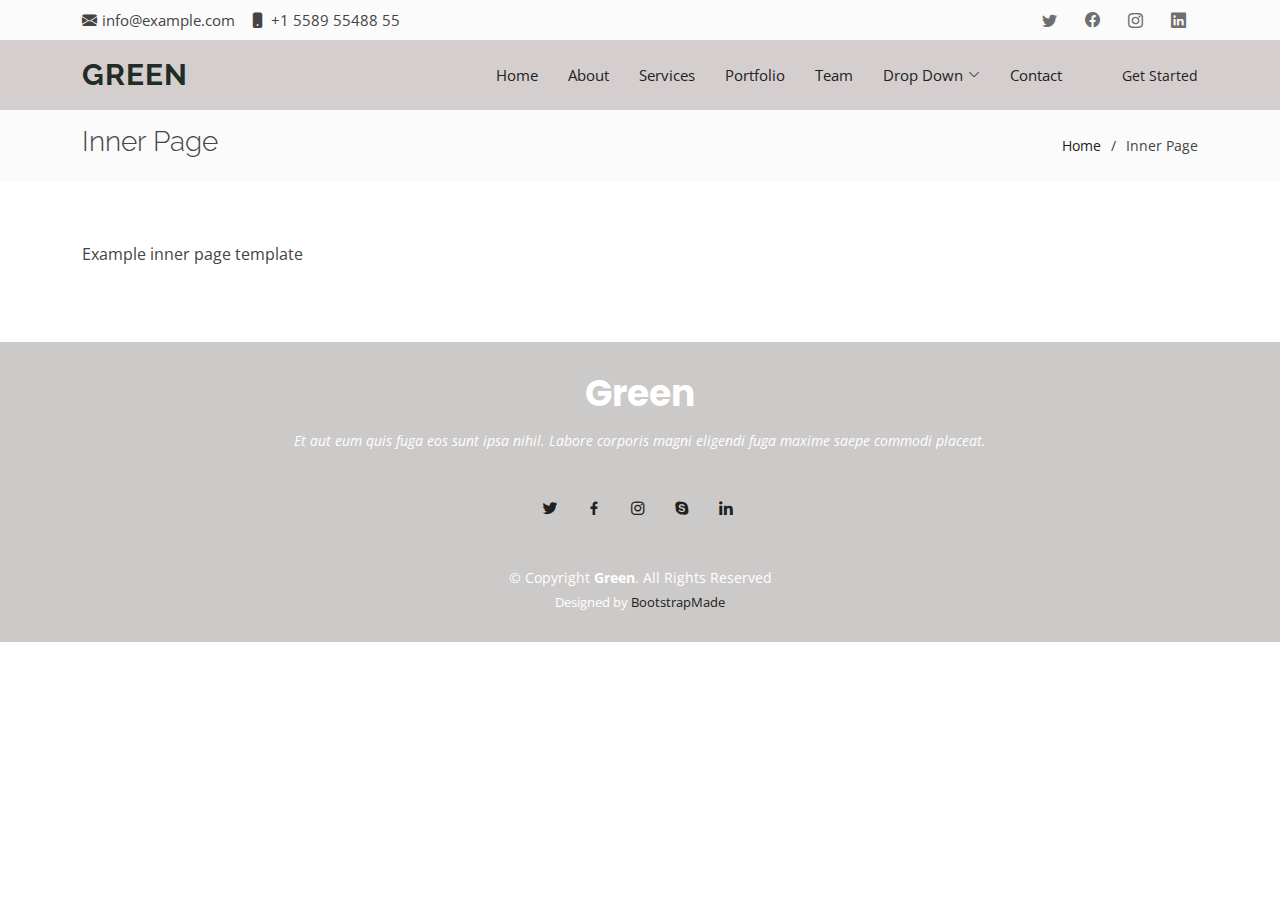
<file: inner-page - kopie.html>
<!DOCTYPE html>
<html lang="en">

<head>
  <meta charset="utf-8">
  <meta content="width=device-width, initial-scale=1.0" name="viewport">

  <title>Inner Page - Green Bootstrap Template</title>
  <meta content="" name="description">
  <meta content="" name="keywords">

  <!-- Favicons -->
  <link href="assets/img/favicon.png" rel="icon">
  <link href="assets/img/apple-touch-icon.png" rel="apple-touch-icon">

  <!-- Google Fonts -->
  <link href="https://fonts.googleapis.com/css?family=Open+Sans:300,300i,400,400i,600,600i,700,700i|Raleway:300,300i,400,400i,500,500i,600,600i,700,700i|Poppins:300,300i,400,400i,500,500i,600,600i,700,700i" rel="stylesheet">

  <!-- Vendor CSS Files -->
  <link href="assets/vendor/animate.css/animate.min.css" rel="stylesheet">
  <link href="assets/vendor/bootstrap/css/bootstrap.min.css" rel="stylesheet">
  <link href="assets/vendor/bootstrap-icons/bootstrap-icons.css" rel="stylesheet">
  <link href="assets/vendor/boxicons/css/boxicons.min.css" rel="stylesheet">
  <link href="assets/vendor/glightbox/css/glightbox.min.css" rel="stylesheet">
  <link href="assets/vendor/swiper/swiper-bundle.min.css" rel="stylesheet">

  <!-- Template Main CSS File -->
  <link href="assets/css/style.css" rel="stylesheet">

  <!-- =======================================================
  * Template Name: Green - v4.1.0
  * Template URL: https://bootstrapmade.com/green-free-one-page-bootstrap-template/
  * Author: BootstrapMade.com
  * License: https://bootstrapmade.com/license/
  ======================================================== -->
</head>

<body>

  <!-- ======= Top Bar ======= -->
  <section id="topbar" class="d-flex align-items-center">
    <div class="container d-flex justify-content-center justify-content-md-between">
      <div class="contact-info d-flex align-items-center">
        <i class="bi bi-envelope-fill"></i><a href="mailto:contact@example.com">info@example.com</a>
        <i class="bi bi-phone-fill phone-icon"></i> +1 5589 55488 55
      </div>
      <div class="social-links d-none d-md-block">
        <a href="#" class="twitter"><i class="bi bi-twitter"></i></a>
        <a href="#" class="facebook"><i class="bi bi-facebook"></i></a>
        <a href="#" class="instagram"><i class="bi bi-instagram"></i></a>
        <a href="#" class="linkedin"><i class="bi bi-linkedin"></i></i></a>
      </div>
    </div>
  </section>

  <!-- ======= Header ======= -->
  <header id="header" class="d-flex align-items-center">
    <div class="container d-flex align-items-center">

      <h1 class="logo me-auto"><a href="index.html">Green</a></h1>
      <!-- Uncomment below if you prefer to use an image logo -->
      <!-- <a href="index.html" class="logo me-auto"><img src="assets/img/logo.png" alt="" class="img-fluid"></a>-->

      <nav id="navbar" class="navbar">
        <ul>
          <li><a class="nav-link scrollto " href="#hero">Home</a></li>
          <li><a class="nav-link scrollto" href="#about">About</a></li>
          <li><a class="nav-link scrollto" href="#services">Services</a></li>
          <li><a class="nav-link scrollto " href="#portfolio">Portfolio</a></li>
          <li><a class="nav-link scrollto" href="#team">Team</a></li>
          <li class="dropdown"><a href="#"><span>Drop Down</span> <i class="bi bi-chevron-down"></i></a>
            <ul>
              <li><a href="#">Drop Down 1</a></li>
              <li class="dropdown"><a href="#"><span>Deep Drop Down</span> <i class="bi bi-chevron-right"></i></a>
                <ul>
                  <li><a href="#">Deep Drop Down 1</a></li>
                  <li><a href="#">Deep Drop Down 2</a></li>
                  <li><a href="#">Deep Drop Down 3</a></li>
                  <li><a href="#">Deep Drop Down 4</a></li>
                  <li><a href="#">Deep Drop Down 5</a></li>
                </ul>
              </li>
              <li><a href="#">Drop Down 2</a></li>
              <li><a href="#">Drop Down 3</a></li>
              <li><a href="#">Drop Down 4</a></li>
            </ul>
          </li>
          <li><a class="nav-link scrollto" href="#contact">Contact</a></li>
          <li><a class="getstarted scrollto" href="#about">Get Started</a></li>
        </ul>
        <i class="bi bi-list mobile-nav-toggle"></i>
      </nav><!-- .navbar -->

    </div>
  </header><!-- End Header -->

  <main id="main">

    <!-- ======= Breadcrumbs ======= -->
    <section class="breadcrumbs">
      <div class="container">

        <div class="d-flex justify-content-between align-items-center">
          <h2>Inner Page</h2>
          <ol>
            <li><a href="index.html">Home</a></li>
            <li>Inner Page</li>
          </ol>
        </div>

      </div>
    </section><!-- End Breadcrumbs -->

    <section class="inner-page">
      <div class="container">
        <p>
          Example inner page template
        </p>
      </div>
    </section>

  </main><!-- End #main -->

  <!-- ======= Footer ======= -->
  <footer id="footer">
    <div class="container">
      <h3>Green</h3>
      <p>Et aut eum quis fuga eos sunt ipsa nihil. Labore corporis magni eligendi fuga maxime saepe commodi placeat.</p>
      <div class="social-links">
        <a href="#" class="twitter"><i class="bx bxl-twitter"></i></a>
        <a href="#" class="facebook"><i class="bx bxl-facebook"></i></a>
        <a href="#" class="instagram"><i class="bx bxl-instagram"></i></a>
        <a href="#" class="google-plus"><i class="bx bxl-skype"></i></a>
        <a href="#" class="linkedin"><i class="bx bxl-linkedin"></i></a>
      </div>
      <div class="copyright">
        &copy; Copyright <strong><span>Green</span></strong>. All Rights Reserved
      </div>
      <div class="credits">
        <!-- All the links in the footer should remain intact. -->
        <!-- You can delete the links only if you purchased the pro version. -->
        <!-- Licensing information: https://bootstrapmade.com/license/ -->
        <!-- Purchase the pro version with working PHP/AJAX contact form: https://bootstrapmade.com/green-free-one-page-bootstrap-template/ -->
        Designed by <a href="https://bootstrapmade.com/">BootstrapMade</a>
      </div>
    </div>
  </footer><!-- End Footer -->

  <a href="#" class="back-to-top d-flex align-items-center justify-content-center"><i class="bi bi-arrow-up-short"></i></a>

  <!-- Vendor JS Files -->
  <script src="assets/vendor/bootstrap/js/bootstrap.bundle.min.js"></script>
  <script src="assets/vendor/glightbox/js/glightbox.min.js"></script>
  <script src="assets/vendor/isotope-layout/isotope.pkgd.min.js"></script>
  <script src="assets/vendor/php-email-form/validate.js"></script>
  <script src="assets/vendor/swiper/swiper-bundle.min.js"></script>

  <!-- Template Main JS File -->
  <script src="assets/js/main.js"></script>

</body>

</html>
</file>
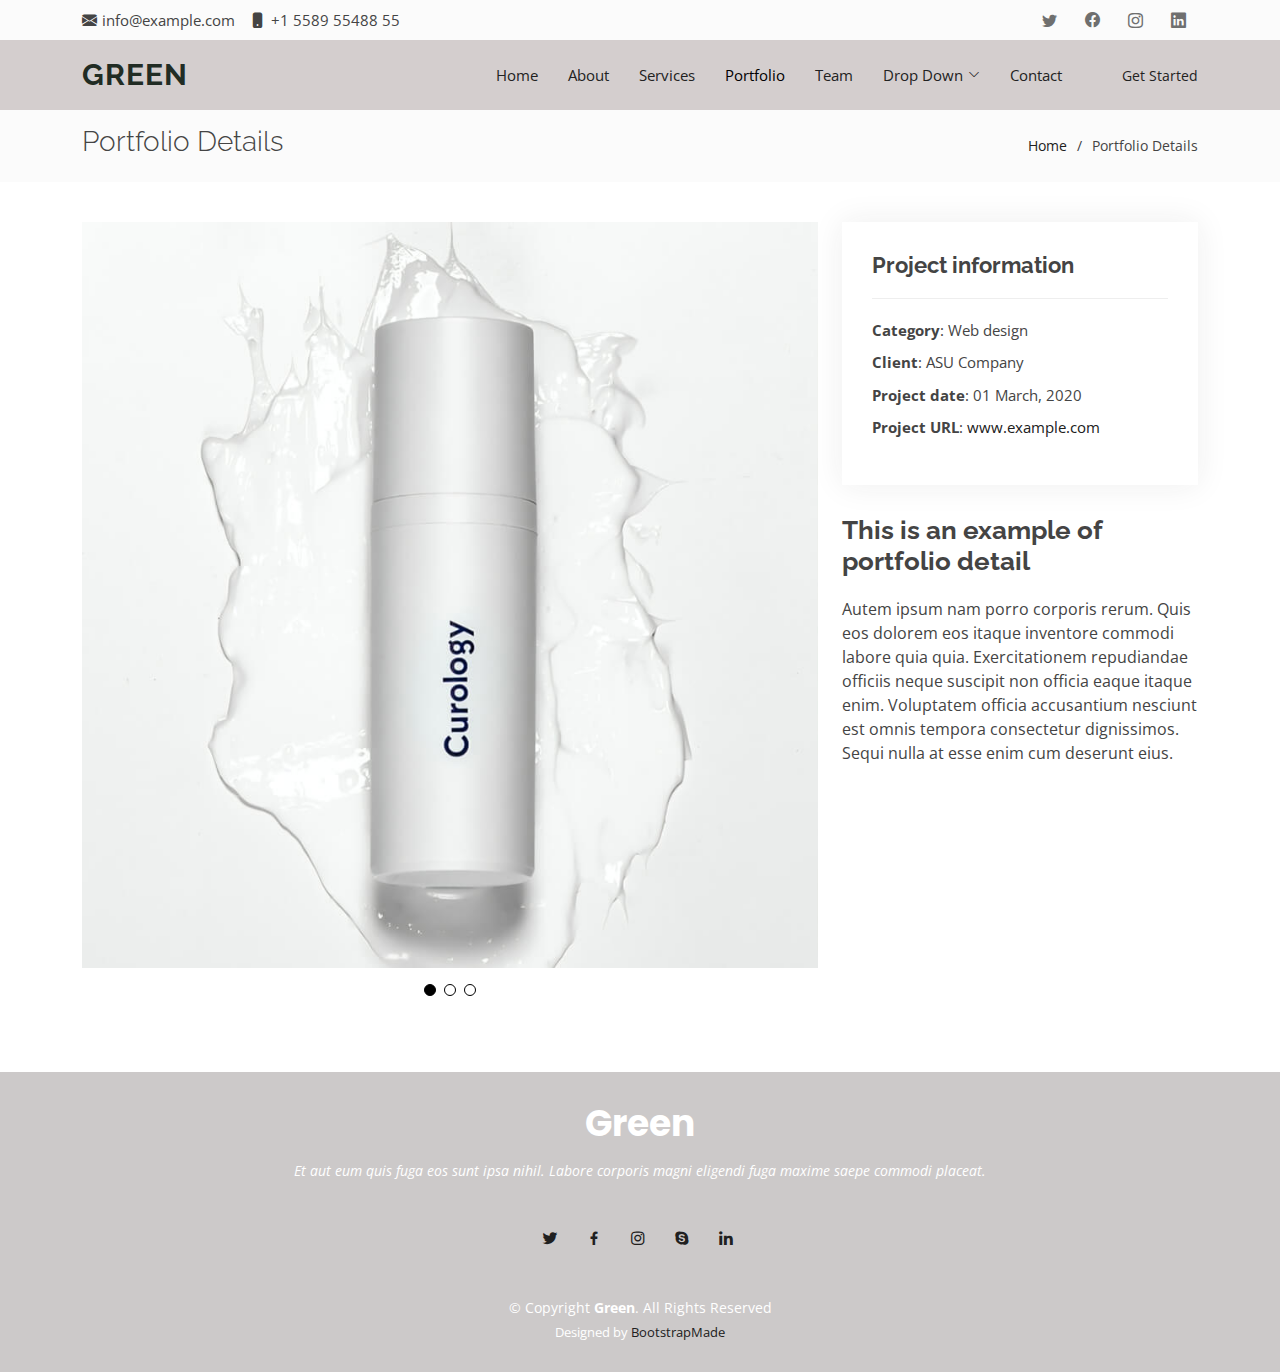
<file: portfolio-details - kopie.html>
<!DOCTYPE html>
<html lang="en">

<head>
  <meta charset="utf-8">
  <meta content="width=device-width, initial-scale=1.0" name="viewport">

  <title>Portfolio Details - Green Bootstrap Template</title>
  <meta content="" name="description">
  <meta content="" name="keywords">

  <!-- Favicons -->
  <link href="assets/img/favicon.png" rel="icon">
  <link href="assets/img/apple-touch-icon.png" rel="apple-touch-icon">

  <!-- Google Fonts -->
  <link href="https://fonts.googleapis.com/css?family=Open+Sans:300,300i,400,400i,600,600i,700,700i|Raleway:300,300i,400,400i,500,500i,600,600i,700,700i|Poppins:300,300i,400,400i,500,500i,600,600i,700,700i" rel="stylesheet">

  <!-- Vendor CSS Files -->
  <link href="assets/vendor/animate.css/animate.min.css" rel="stylesheet">
  <link href="assets/vendor/bootstrap/css/bootstrap.min.css" rel="stylesheet">
  <link href="assets/vendor/bootstrap-icons/bootstrap-icons.css" rel="stylesheet">
  <link href="assets/vendor/boxicons/css/boxicons.min.css" rel="stylesheet">
  <link href="assets/vendor/glightbox/css/glightbox.min.css" rel="stylesheet">
  <link href="assets/vendor/swiper/swiper-bundle.min.css" rel="stylesheet">

  <!-- Template Main CSS File -->
  <link href="assets/css/style.css" rel="stylesheet">

  <!-- =======================================================
  * Template Name: Green - v4.1.0
  * Template URL: https://bootstrapmade.com/green-free-one-page-bootstrap-template/
  * Author: BootstrapMade.com
  * License: https://bootstrapmade.com/license/
  ======================================================== -->
</head>

<body>

  <!-- ======= Top Bar ======= -->
  <section id="topbar" class="d-flex align-items-center">
    <div class="container d-flex justify-content-center justify-content-md-between">
      <div class="contact-info d-flex align-items-center">
        <i class="bi bi-envelope-fill"></i><a href="mailto:contact@example.com">info@example.com</a>
        <i class="bi bi-phone-fill phone-icon"></i> +1 5589 55488 55
      </div>
      <div class="social-links d-none d-md-block">
        <a href="#" class="twitter"><i class="bi bi-twitter"></i></a>
        <a href="#" class="facebook"><i class="bi bi-facebook"></i></a>
        <a href="#" class="instagram"><i class="bi bi-instagram"></i></a>
        <a href="#" class="linkedin"><i class="bi bi-linkedin"></i></i></a>
      </div>
    </div>
  </section>

  <!-- ======= Header ======= -->
  <header id="header" class="d-flex align-items-center">
    <div class="container d-flex align-items-center">

      <h1 class="logo me-auto"><a href="index.html">Green</a></h1>
      <!-- Uncomment below if you prefer to use an image logo -->
      <!-- <a href="index.html" class="logo me-auto"><img src="assets/img/logo.png" alt="" class="img-fluid"></a>-->

      <nav id="navbar" class="navbar">
        <ul>
          <li><a class="nav-link scrollto " href="#hero">Home</a></li>
          <li><a class="nav-link scrollto" href="#about">About</a></li>
          <li><a class="nav-link scrollto" href="#services">Services</a></li>
          <li><a class="nav-link scrollto active " href="#portfolio">Portfolio</a></li>
          <li><a class="nav-link scrollto" href="#team">Team</a></li>
          <li class="dropdown"><a href="#"><span>Drop Down</span> <i class="bi bi-chevron-down"></i></a>
            <ul>
              <li><a href="#">Drop Down 1</a></li>
              <li class="dropdown"><a href="#"><span>Deep Drop Down</span> <i class="bi bi-chevron-right"></i></a>
                <ul>
                  <li><a href="#">Deep Drop Down 1</a></li>
                  <li><a href="#">Deep Drop Down 2</a></li>
                  <li><a href="#">Deep Drop Down 3</a></li>
                  <li><a href="#">Deep Drop Down 4</a></li>
                  <li><a href="#">Deep Drop Down 5</a></li>
                </ul>
              </li>
              <li><a href="#">Drop Down 2</a></li>
              <li><a href="#">Drop Down 3</a></li>
              <li><a href="#">Drop Down 4</a></li>
            </ul>
          </li>
          <li><a class="nav-link scrollto" href="#contact">Contact</a></li>
          <li><a class="getstarted scrollto" href="#about">Get Started</a></li>
        </ul>
        <i class="bi bi-list mobile-nav-toggle"></i>
      </nav><!-- .navbar -->

    </div>
  </header><!-- End Header -->

  <main id="main">

    <!-- ======= Breadcrumbs ======= -->
    <section id="breadcrumbs" class="breadcrumbs">
      <div class="container">

        <div class="d-flex justify-content-between align-items-center">
          <h2>Portfolio Details</h2>
          <ol>
            <li><a href="index.html">Home</a></li>
            <li>Portfolio Details</li>
          </ol>
        </div>

      </div>
    </section><!-- End Breadcrumbs -->

    <!-- ======= Portfolio Details Section ======= -->
    <section id="portfolio-details" class="portfolio-details">
      <div class="container">

        <div class="row gy-4">

          <div class="col-lg-8">
            <div class="portfolio-details-slider swiper-container">
              <div class="swiper-wrapper align-items-center">

                <div class="swiper-slide">
                  <img src="assets/img/portfolio/portfolio-1.jpg" alt="">
                </div>

                <div class="swiper-slide">
                  <img src="assets/img/portfolio/portfolio-2.jpg" alt="">
                </div>

                <div class="swiper-slide">
                  <img src="assets/img/portfolio/portfolio-3.jpg" alt="">
                </div>

              </div>
              <div class="swiper-pagination"></div>
            </div>
          </div>

          <div class="col-lg-4">
            <div class="portfolio-info">
              <h3>Project information</h3>
              <ul>
                <li><strong>Category</strong>: Web design</li>
                <li><strong>Client</strong>: ASU Company</li>
                <li><strong>Project date</strong>: 01 March, 2020</li>
                <li><strong>Project URL</strong>: <a href="#">www.example.com</a></li>
              </ul>
            </div>
            <div class="portfolio-description">
              <h2>This is an example of portfolio detail</h2>
              <p>
                Autem ipsum nam porro corporis rerum. Quis eos dolorem eos itaque inventore commodi labore quia quia. Exercitationem repudiandae officiis neque suscipit non officia eaque itaque enim. Voluptatem officia accusantium nesciunt est omnis tempora consectetur dignissimos. Sequi nulla at esse enim cum deserunt eius.
              </p>
            </div>
          </div>

        </div>

      </div>
    </section><!-- End Portfolio Details Section -->

  </main><!-- End #main -->

  <!-- ======= Footer ======= -->
  <footer id="footer">
    <div class="container">
      <h3>Green</h3>
      <p>Et aut eum quis fuga eos sunt ipsa nihil. Labore corporis magni eligendi fuga maxime saepe commodi placeat.</p>
      <div class="social-links">
        <a href="#" class="twitter"><i class="bx bxl-twitter"></i></a>
        <a href="#" class="facebook"><i class="bx bxl-facebook"></i></a>
        <a href="#" class="instagram"><i class="bx bxl-instagram"></i></a>
        <a href="#" class="google-plus"><i class="bx bxl-skype"></i></a>
        <a href="#" class="linkedin"><i class="bx bxl-linkedin"></i></a>
      </div>
      <div class="copyright">
        &copy; Copyright <strong><span>Green</span></strong>. All Rights Reserved
      </div>
      <div class="credits">
        <!-- All the links in the footer should remain intact. -->
        <!-- You can delete the links only if you purchased the pro version. -->
        <!-- Licensing information: https://bootstrapmade.com/license/ -->
        <!-- Purchase the pro version with working PHP/AJAX contact form: https://bootstrapmade.com/green-free-one-page-bootstrap-template/ -->
        Designed by <a href="https://bootstrapmade.com/">BootstrapMade</a>
      </div>
    </div>
  </footer><!-- End Footer -->

  <a href="#" class="back-to-top d-flex align-items-center justify-content-center"><i class="bi bi-arrow-up-short"></i></a>

  <!-- Vendor JS Files -->
  <script src="assets/vendor/bootstrap/js/bootstrap.bundle.min.js"></script>
  <script src="assets/vendor/glightbox/js/glightbox.min.js"></script>
  <script src="assets/vendor/isotope-layout/isotope.pkgd.min.js"></script>
  <script src="assets/vendor/php-email-form/validate.js"></script>
  <script src="assets/vendor/swiper/swiper-bundle.min.js"></script>

  <!-- Template Main JS File -->
  <script src="assets/js/main.js"></script>

</body>

</html>
</file>
<file: assets/css/style.css>
/**
* Template Name: Green - v4.1.0
* Template URL: https://bootstrapmade.com/green-free-one-page-bootstrap-template/
* Author: BootstrapMade.com
* License: https://bootstrapmade.com/license/
*/

/*--------------------------------------------------------------
# General
--------------------------------------------------------------*/
body {
  font-family: "Open Sans", sans-serif;
  color: #444444;
}

a {
  text-decoration: none;
  color: #202020;
}

a:hover {
  color: #08af32;
  text-decoration: none;
}

h1, h2, h3, h4, h5, h6 {
  font-family: "Raleway", sans-serif;
}

/*--------------------------------------------------------------
# Back to top button
--------------------------------------------------------------*/
.back-to-top {
  position: fixed;
  visibility: hidden;
  opacity: 0;
  right: 15px;
  bottom: 15px;
  z-index: 996;
  background: #101111;
  width: 40px;
  height: 40px;
  border-radius: 4px;
  transition: all 0.4s;
}

.back-to-top i {
  font-size: 24px;
  color: #fff;
  line-height: 0;
}

.back-to-top:hover {
  background: #78c48c;
  color: #fff;
}

.back-to-top.active {
  visibility: visible;
  opacity: 1;
}

/*--------------------------------------------------------------
# Top Bar
--------------------------------------------------------------*/
#topbar {
  background: #fbfbfb;
  font-size: 15px;
  height: 40px;
  padding: 0;
}

#topbar .contact-info a {
  line-height: 0;
  color: #444444;
  transition: 0.3s;
}

#topbar .contact-info a:hover {
  color: black}

#topbar .contact-info i {
  color: black  line-height: 0;
  margin-right: 5px;
}

#topbar .contact-info .phone-icon {
  margin-left: 15px;
}

#topbar .social-links a {
  color: #6f6f6f;
  padding: 4px 12px;
  display: inline-block;
  line-height: 1px;
  transition: 0.3s;
}

#topbar .social-links a:hover {
  color: black}

/*--------------------------------------------------------------
# Header
--------------------------------------------------------------*/
#header {
  background: rgb(212, 206, 206);
  transition: all 0.5s;
  z-index: 997;
  height: 70px;
}

#header.header-scrolled {
  box-shadow: 0px 2px 15px rgba(0, 0, 0, 0.1);
}

#header .logo {
  font-size: 30px;
  margin: 0;
  padding: 0;
  line-height: 1;
  font-weight: 700;
  letter-spacing: 1px;
  text-transform: uppercase;
}

#header .logo a {
  color: #212c24;
}

#header .logo img {
  max-height: 40px;
}

.scrolled-offset {
  margin-top: 70px;
}

/*--------------------------------------------------------------
# Navigation Menu
--------------------------------------------------------------*/
/**
* Desktop Navigation 
*/
.navbar {
  padding: 0;
}

.navbar ul {
  margin: 0;
  padding: 0;
  display: flex;
  list-style: none;
  align-items: center;
}

.navbar li {
  position: relative;
}

.navbar a {
  display: flex;
  align-items: center;
  justify-content: space-between;
  padding: 10px 0 10px 30px;
  font-size: 15px;
  color: #222222;
  white-space: nowrap;
  transition: 0.3s;
}

.navbar a i {
  font-size: 12px;
  line-height: 0;
  margin-left: 5px;
}

.navbar a:hover, .navbar .active, .navbar li:hover > a {
  color: black}

.navbar .getstarted {
  color: black  padding: 8px 25px;
  margin-left: 30px;
  border-radius: 4px;
  border: 2px solid black  transition: 0.3s;
  font-size: 14px;
}

.navbar .getstarted:hover {
  background: black  color: #fff;
}

.navbar .dropdown ul {
  display: block;
  position: absolute;
  left: 14px;
  top: calc(100% + 30px);
  margin: 0;
  padding: 10px 0;
  z-index: 99;
  opacity: 0;
  visibility: hidden;
  background: #fff;
  box-shadow: 0px 0px 30px rgba(127, 137, 161, 0.25);
  transition: 0.3s;
}

.navbar .dropdown ul li {
  min-width: 200px;
}

.navbar .dropdown ul a {
  padding: 10px 20px;
  text-transform: none;
}

.navbar .dropdown ul a i {
  font-size: 12px;
}

.navbar .dropdown ul a:hover, .navbar .dropdown ul .active:hover, .navbar .dropdown ul li:hover > a {
  color: black}

.navbar .dropdown:hover > ul {
  opacity: 1;
  top: 100%;
  visibility: visible;
}

.navbar .dropdown .dropdown ul {
  top: 0;
  left: calc(100% - 30px);
  visibility: hidden;
}

.navbar .dropdown .dropdown:hover > ul {
  opacity: 1;
  top: 0;
  left: 100%;
  visibility: visible;
}

@media (max-width: 1366px) {
  .navbar .dropdown .dropdown ul {
    left: -90%;
  }
  .navbar .dropdown .dropdown:hover > ul {
    left: -100%;
  }
}

/**
* Mobile Navigation 
*/
.mobile-nav-toggle {
  color: #222222;
  font-size: 28px;
  cursor: pointer;
  display: none;
  line-height: 0;
  transition: 0.5s;
}

.mobile-nav-toggle.bi-x {
  color: #fff;
}

@media (max-width: 991px) {
  .mobile-nav-toggle {
    display: block;
  }
  .navbar ul {
    display: none;
  }
}

.navbar-mobile {
  position: fixed;
  overflow: hidden;
  top: 0;
  right: 0;
  left: 0;
  bottom: 0;
  background: rgba(9, 9, 9, 0.9);
  transition: 0.3s;
  z-index: 999;
}

.navbar-mobile .mobile-nav-toggle {
  position: absolute;
  top: 15px;
  right: 15px;
}

.navbar-mobile ul {
  display: block;
  position: absolute;
  top: 55px;
  right: 15px;
  bottom: 15px;
  left: 15px;
  padding: 10px 0;
  background-color: #fff;
  overflow-y: auto;
  transition: 0.3s;
}

.navbar-mobile a {
  padding: 10px 20px;
  font-size: 15px;
  color: #222222;
}

.navbar-mobile a:hover, .navbar-mobile .active, .navbar-mobile li:hover > a {
  color: black}

.navbar-mobile .getstarted {
  margin: 15px;
}

.navbar-mobile .dropdown ul {
  position: static;
  display: none;
  margin: 10px 20px;
  padding: 10px 0;
  z-index: 99;
  opacity: 1;
  visibility: visible;
  background: #fff;
  box-shadow: 0px 0px 30px rgba(127, 137, 161, 0.25);
}

.navbar-mobile .dropdown ul li {
  min-width: 200px;
}

.navbar-mobile .dropdown ul a {
  padding: 10px 20px;
}

.navbar-mobile .dropdown ul a i {
  font-size: 12px;
}

.navbar-mobile .dropdown ul a:hover, .navbar-mobile .dropdown ul .active:hover, .navbar-mobile .dropdown ul li:hover > a {
  color: black}

.navbar-mobile .dropdown > .dropdown-active {
  display: block;
}

/*--------------------------------------------------------------
# Hero Section
--------------------------------------------------------------*/
#hero {
  width: 100%;
  height: 70vh;
  background-color: rgba(9, 9, 9, 0.8);
  overflow: hidden;
  position: relative;
}

#hero .carousel, #hero .carousel-inner, #hero .carousel-item, #hero .carousel-item::before {
  background-size: cover;
  background-position: center;
  background-repeat: no-repeat;
  position: absolute;
  top: 0;
  right: 0;
  left: 0;
  bottom: 0;
}

#hero .carousel-item::before {
  content: '';
  background-color: rgba(45, 103, 60, 0.8);
}

#hero .carousel-container {
  display: flex;
  justify-content: center;
  align-items: center;
  position: absolute;
  bottom: 0;
  top: 0;
  left: 50px;
  right: 50px;
}

#hero .container {
  text-align: center;
}

#hero h2 {
  color: #fff;
  margin-bottom: 20px;
  font-size: 48px;
  font-weight: 700;
}

#hero p {
  -webkit-animation-delay: 0.4s;
  animation-delay: 0.4s;
  margin: 0 auto 30px auto;
  color: #fff;
}

#hero .carousel-inner .carousel-item {
  transition-property: opacity;
  background-position: center top;
}

#hero .carousel-inner .carousel-item,
#hero .carousel-inner .active.carousel-item-start,
#hero .carousel-inner .active.carousel-item-end {
  opacity: 0;
}

#hero .carousel-inner .active,
#hero .carousel-inner .carousel-item-next.carousel-item-start,
#hero .carousel-inner .carousel-item-prev.carousel-item-end {
  opacity: 1;
  transition: 0.5s;
}

#hero .carousel-control-next-icon, #hero .carousel-control-prev-icon {
  background: none;
  font-size: 30px;
  line-height: 0;
  width: auto;
  height: auto;
  background: rgba(255, 255, 255, 0.2);
  border-radius: 50px;
  transition: 0.3s;
  color: rgba(255, 255, 255, 0.5);
  width: 54px;
  height: 54px;
  display: flex;
  align-items: center;
  justify-content: center;
}

#hero .carousel-control-next-icon:hover, #hero .carousel-control-prev-icon:hover {
  background: rgba(255, 255, 255, 0.3);
  color: rgba(255, 255, 255, 0.8);
}

#hero .carousel-indicators li {
  cursor: pointer;
  background: #fff;
  overflow: hidden;
  border: 0;
  width: 12px;
  height: 12px;
  border-radius: 50px;
  opacity: .6;
  transition: 0.3s;
}

#hero .carousel-indicators li.active {
  opacity: 1;
  background: black}

#hero .btn-get-started {
  font-family: "Raleway", sans-serif;
  font-weight: 500;
  font-size: 14px;
  letter-spacing: 1px;
  display: inline-block;
  padding: 14px 32px;
  border-radius: 4px;
  transition: 0.5s;
  line-height: 1;
  color: #fff;
  -webkit-animation-delay: 0.8s;
  animation-delay: 0.8s;
  background: black}

#hero .btn-get-started:hover {
  background: #6ec083;
}

@media (max-width: 992px) {
  #hero {
    height: 100vh;
  }
  #hero .carousel-container {
    top: 66px;
  }
}

@media (max-width: 768px) {
  #hero h2 {
    font-size: 28px;
  }
}

@media (min-width: 1024px) {
  #hero .carousel-control-prev, #hero .carousel-control-next {
    width: 5%;
  }
}

@media (max-height: 500px) {
  #hero {
    height: 120vh;
  }
}

/*--------------------------------------------------------------
# Sections General
--------------------------------------------------------------*/
section {
  padding: 60px 0;
}

.section-bg {
  background-color: #f8fcf9;
}

.section-title {
  text-align: center;
  padding-bottom: 30px;
}

.section-title h2 {
  font-size: 32px;
  font-weight: bold;
  text-transform: uppercase;
  margin-bottom: 20px;
  padding-bottom: 20px;
  position: relative;
}

.section-title h2::before {
  content: '';
  position: absolute;
  display: block;
  width: 120px;
  height: 1px;
  background: #ddd;
  bottom: 1px;
  left: calc(50% - 60px);
}

.section-title h2::after {
  content: '';
  position: absolute;
  display: block;
  width: 40px;
  height: 3px;
  background: black  bottom: 0;
  left: calc(50% - 20px);
}

.section-title p {
  margin-bottom: 0;
  font-size: 14px;
  color: #919191;
}

/*--------------------------------------------------------------
# Featured Services
--------------------------------------------------------------*/
.featured-services {
  padding: 20px 0;
}

.featured-services .icon-box {
  padding: 20px;
}

.featured-services .icon-box-bg {
  background-image: linear-gradient(0deg, #222222 0%, #2f2f2f 50%, #222222 100%);
}

.featured-services .icon {
  margin-bottom: 15px;
}

.featured-services .icon i {
  color: black  font-size: 42px;
}

.featured-services .title {
  font-weight: 700;
  margin-bottom: 15px;
  font-size: 18px;
}

.featured-services .title a {
  color: #222222;
  transition: 0.3s;
}

.featured-services .icon-box:hover .title a {
  color: black}

.featured-services .description {
  line-height: 24px;
  font-size: 14px;
}

/*--------------------------------------------------------------
# About Us
--------------------------------------------------------------*/
.about .content h3 {
  font-weight: 700;
  font-size: 28px;
}

.about .content ul {
  list-style: none;
  padding: 0;
}

.about .content ul li {
  padding-bottom: 10px;
}

.about .content ul i {
  font-size: 20px;
  padding-right: 4px;
  color: black}

.about .content p:last-child {
  margin-bottom: 0;
}

/*--------------------------------------------------------------
# Why Us
--------------------------------------------------------------*/
.why-us {
  padding: 0;
}

.why-us .row {
  overflow: hidden;
}

.why-us .content-item {
  padding: 40px;
  border-left: 1px solid #eee;
  border-bottom: 1px solid #eee;
  margin: -1px;
}

.why-us .content-item span {
  display: block;
  font-size: 24px;
  font-weight: 400;
  color: #6ec083;
}

.why-us .content-item h4 {
  font-size: 26px;
  font-weight: 300;
  padding: 0;
  margin: 20px 0;
}

.why-us .content-item p {
  color: #aaaaaa;
  font-size: 15px;
  margin: 0;
  padding: 0;
}

@media (max-width: 768px) {
  .why-us .content-item {
    padding: 40px 0;
  }
}

/*--------------------------------------------------------------
# Our Clients
--------------------------------------------------------------*/
.clients .swiper-slide img {
  opacity: 0.5;
  transition: 0.3s;
}

.clients .swiper-slide img:hover {
  opacity: 1;
}

.clients .swiper-pagination {
  margin-top: 20px;
  position: relative;
}

.clients .swiper-pagination .swiper-pagination-bullet {
  width: 12px;
  height: 12px;
  background-color: #fff;
  opacity: 1;
  border: 1px solid black}

.clients .swiper-pagination .swiper-pagination-bullet-active {
  background-color: black}

/*--------------------------------------------------------------
# Services
--------------------------------------------------------------*/
.services .icon-box {
  text-align: center;
  padding: 70px 20px 80px 20px;
  transition: all ease-in-out 0.3s;
  background: #fff;
  box-shadow: 0px 5px 90px 0px rgba(110, 123, 131, 0.1);
}

.services .icon-box .icon {
  margin: 0 auto;
  width: 100px;
  height: 100px;
  display: flex;
  align-items: center;
  justify-content: center;
  transition: ease-in-out 0.3s;
  position: relative;
}

.services .icon-box .icon i {
  font-size: 36px;
  transition: 0.5s;
  position: relative;
}

.services .icon-box .icon svg {
  position: absolute;
  top: 0;
  left: 0;
}

.services .icon-box .icon svg path {
  transition: 0.5s;
  fill: #f5f5f5;
}

.services .icon-box h4 {
  font-weight: 600;
  margin: 10px 0 15px 0;
  font-size: 22px;
}

.services .icon-box h4 a {
  color: #222222;
  transition: ease-in-out 0.3s;
}

.services .icon-box p {
  line-height: 24px;
  font-size: 14px;
  margin-bottom: 0;
}

.services .icon-box:hover {
  border-color: #fff;
  box-shadow: 0px 0 35px 0 rgba(0, 0, 0, 0.08);
}

.services .iconbox-blue i {
  color: #47aeff;
}

.services .iconbox-blue:hover .icon i {
  color: #fff;
}

.services .iconbox-blue:hover .icon path {
  fill: #47aeff;
}

.services .iconbox-orange i {
  color: #ffa76e;
}

.services .iconbox-orange:hover .icon i {
  color: #fff;
}

.services .iconbox-orange:hover .icon path {
  fill: #ffa76e;
}

.services .iconbox-pink i {
  color: #e80368;
}

.services .iconbox-pink:hover .icon i {
  color: #fff;
}

.services .iconbox-pink:hover .icon path {
  fill: #e80368;
}

.services .iconbox-yellow i {
  color: #ffbb2c;
}

.services .iconbox-yellow:hover .icon i {
  color: #fff;
}

.services .iconbox-yellow:hover .icon path {
  fill: #ffbb2c;
}

.services .iconbox-red i {
  color: #ff5828;
}

.services .iconbox-red:hover .icon i {
  color: #fff;
}

.services .iconbox-red:hover .icon path {
  fill: #ff5828;
}

.services .iconbox-teal i {
  color: #11dbcf;
}

.services .iconbox-teal:hover .icon i {
  color: #fff;
}

.services .iconbox-teal:hover .icon path {
  fill: #11dbcf;
}

/*--------------------------------------------------------------
# Cta
--------------------------------------------------------------*/
.cta {
  background: black  padding: 80px 0;
}

.cta h3 {
  color: #fff;
  font-size: 28px;
  font-weight: 700;
}

.cta p {
  color: #fff;
}

.cta .cta-btn {
  font-family: "Raleway", sans-serif;
  font-weight: 600;
  font-size: 14px;
  letter-spacing: 1px;
  display: inline-block;
  padding: 10px 30px;
  border-radius: 2px;
  transition: 0.5s;
  margin: 10px;
  border: 2px solid #fff;
  color: #fff;
  border-radius: 4px;
}

.cta .cta-btn:hover {
  background: #fff;
  color: black}

@media (max-width: 1024px) {
  .cta {
    background-attachment: scroll;
  }
}

@media (min-width: 769px) {
  .cta .cta-btn-container {
    display: flex;
    align-items: center;
    justify-content: flex-end;
  }
}

/*--------------------------------------------------------------
# Portfolio
--------------------------------------------------------------*/
.portfolio .portfolio-item {
  margin-bottom: 30px;
}

.portfolio #portfolio-flters {
  padding: 0;
  margin: 0 auto 20px auto;
  list-style: none;
  text-align: center;
}

.portfolio #portfolio-flters li {
  cursor: pointer;
  display: inline-block;
  padding: 8px 15px 10px 15px;
  font-size: 14px;
  font-weight: 600;
  line-height: 1;
  text-transform: uppercase;
  color: #444444;
  margin-bottom: 5px;
  transition: all 0.3s ease-in-out;
  border-radius: 3px;
}

.portfolio #portfolio-flters li:hover, .portfolio #portfolio-flters li.filter-active {
  color: #fff;
  background: black}

.portfolio #portfolio-flters li:last-child {
  margin-right: 0;
}

.portfolio .portfolio-wrap {
  transition: 0.3s;
  position: relative;
  overflow: hidden;
  z-index: 1;
  background: rgba(34, 34, 34, 0.6);
}

.portfolio .portfolio-wrap::before {
  content: "";
  background: rgba(34, 34, 34, 0.6);
  position: absolute;
  left: 0;
  right: 0;
  top: 0;
  bottom: 0;
  transition: all ease-in-out 0.3s;
  z-index: 2;
  opacity: 0;
}

.portfolio .portfolio-wrap img {
  transition: all ease-in-out 0.3s;
}

.portfolio .portfolio-wrap .portfolio-info {
  opacity: 0;
  position: absolute;
  top: 0;
  left: 0;
  right: 0;
  bottom: 0;
  z-index: 3;
  transition: all ease-in-out 0.3s;
  display: flex;
  flex-direction: column;
  justify-content: flex-end;
  align-items: flex-start;
  padding: 20px;
}

.portfolio .portfolio-wrap .portfolio-info h4 {
  font-size: 20px;
  color: #fff;
  font-weight: 600;
}

.portfolio .portfolio-wrap .portfolio-info p {
  color: rgba(255, 255, 255, 0.7);
  font-size: 14px;
  text-transform: uppercase;
  padding: 0;
  margin: 0;
  font-style: italic;
}

.portfolio .portfolio-wrap .portfolio-links {
  text-align: center;
  z-index: 4;
}

.portfolio .portfolio-wrap .portfolio-links a {
  color: #fff;
  margin: 0 5px 0 0;
  font-size: 28px;
  display: inline-block;
  transition: 0.3s;
}

.portfolio .portfolio-wrap .portfolio-links a:hover {
  color: #6ec083;
}

.portfolio .portfolio-wrap:hover::before {
  opacity: 1;
}

.portfolio .portfolio-wrap:hover img {
  transform: scale(1.2);
}

.portfolio .portfolio-wrap:hover .portfolio-info {
  opacity: 1;
}

/*--------------------------------------------------------------
# Portfolio Details
--------------------------------------------------------------*/
.portfolio-details {
  padding-top: 40px;
}

.portfolio-details .portfolio-details-slider img {
  width: 100%;
}

.portfolio-details .portfolio-details-slider .swiper-pagination {
  margin-top: 20px;
  position: relative;
}

.portfolio-details .portfolio-details-slider .swiper-pagination .swiper-pagination-bullet {
  width: 12px;
  height: 12px;
  background-color: #fff;
  opacity: 1;
  border: 1px solid black}

.portfolio-details .portfolio-details-slider .swiper-pagination .swiper-pagination-bullet-active {
  background-color: black}

.portfolio-details .portfolio-info {
  padding: 30px;
  box-shadow: 0px 0 30px rgba(34, 34, 34, 0.08);
}

.portfolio-details .portfolio-info h3 {
  font-size: 22px;
  font-weight: 700;
  margin-bottom: 20px;
  padding-bottom: 20px;
  border-bottom: 1px solid #eee;
}

.portfolio-details .portfolio-info ul {
  list-style: none;
  padding: 0;
  font-size: 15px;
}

.portfolio-details .portfolio-info ul li + li {
  margin-top: 10px;
}

.portfolio-details .portfolio-description {
  padding-top: 30px;
}

.portfolio-details .portfolio-description h2 {
  font-size: 26px;
  font-weight: 700;
  margin-bottom: 20px;
}

.portfolio-details .portfolio-description p {
  padding: 0;
}

/*--------------------------------------------------------------
# Team
--------------------------------------------------------------*/
.team .member {
  text-align: center;
  margin-bottom: 20px;
  box-shadow: 0px 0px 12px 0px rgba(34, 34, 34, 0.07);
  padding: 30px 20px;
  background: #fff;
}

.team .member img {
  max-width: 60%;
  border-radius: 50%;
  margin: 0 0 30px 0;
}

.team .member h4 {
  font-weight: 700;
  margin-bottom: 2px;
  font-size: 18px;
}

.team .member span {
  font-style: italic;
  display: block;
  font-size: 13px;
}

.team .member p {
  padding-top: 10px;
  font-size: 14px;
  font-style: italic;
  color: #aaaaaa;
}

.team .member .social {
  margin-top: 15px;
}

.team .member .social a {
  color: #919191;
  transition: 0.3s;
}

.team .member .social a:hover {
  color: black}

.team .member .social i {
  font-size: 18px;
  margin: 0 2px;
}

/*--------------------------------------------------------------
# Contact
--------------------------------------------------------------*/
.contact .info {
  border-top: 3px solid black  border-bottom: 3px solid black  padding: 30px;
  background: #fff;
  width: 100%;
  box-shadow: 0 0 24px 0 rgba(0, 0, 0, 0.12);
}

.contact .info i {
  font-size: 20px;
  color: black  float: left;
  width: 44px;
  height: 44px;
  background: #eaf6ed;
  display: flex;
  justify-content: center;
  align-items: center;
  border-radius: 50px;
  transition: all 0.3s ease-in-out;
}

.contact .info h4 {
  padding: 0 0 0 60px;
  font-size: 20px;
  font-weight: 600;
  margin-bottom: 5px;
  color: #222222;
}

.contact .info p {
  padding: 0 0 10px 60px;
  margin-bottom: 20px;
  font-size: 14px;
  color: #555555;
}

.contact .info .social-links {
  padding-left: 60px;
}

.contact .info .social-links a {
  font-size: 18px;
  display: inline-block;
  background: #333;
  color: #fff;
  line-height: 1;
  padding: 8px 0;
  border-radius: 50%;
  text-align: center;
  width: 36px;
  height: 36px;
  transition: 0.3s;
  margin-right: 10px;
}

.contact .info .social-links a:hover {
  background: black  color: #fff;
}

.contact .info .email:hover i, .contact .info .address:hover i, .contact .info .phone:hover i {
  background: black  color: #fff;
}

.contact .php-email-form {
  width: 100%;
  border-top: 3px solid black  border-bottom: 3px solid black  padding: 30px;
  background: #fff;
  box-shadow: 0 0 24px 0 rgba(0, 0, 0, 0.12);
}

.contact .php-email-form .form-group {
  padding-bottom: 8px;
}

.contact .php-email-form .error-message {
  display: none;
  color: #fff;
  background: #ed3c0d;
  text-align: left;
  padding: 15px;
  font-weight: 600;
}

.contact .php-email-form .error-message br + br {
  margin-top: 25px;
}

.contact .php-email-form .sent-message {
  display: none;
  color: #fff;
  background: #18d26e;
  text-align: center;
  padding: 15px;
  font-weight: 600;
}

.contact .php-email-form .loading {
  display: none;
  background: #fff;
  text-align: center;
  padding: 15px;
}

.contact .php-email-form .loading:before {
  content: "";
  display: inline-block;
  border-radius: 50%;
  width: 24px;
  height: 24px;
  margin: 0 10px -6px 0;
  border: 3px solid #18d26e;
  border-top-color: #eee;
  -webkit-animation: animate-loading 1s linear infinite;
  animation: animate-loading 1s linear infinite;
}

.contact .php-email-form input, .contact .php-email-form textarea {
  border-radius: 0;
  box-shadow: none;
  font-size: 14px;
  border-radius: 4px;
}

.contact .php-email-form input:focus, .contact .php-email-form textarea:focus {
  border-color: black}

.contact .php-email-form input {
  height: 44px;
}

.contact .php-email-form textarea {
  padding: 10px 12px;
}

.contact .php-email-form button[type="submit"] {
  background: black  border: 0;
  padding: 10px 24px;
  color: #fff;
  transition: 0.4s;
  border-radius: 4px;
}

.contact .php-email-form button[type="submit"]:hover {
  background: #6ec083;
}

@-webkit-keyframes animate-loading {
  0% {
    transform: rotate(0deg);
  }
  100% {
    transform: rotate(360deg);
  }
}

@keyframes animate-loading {
  0% {
    transform: rotate(0deg);
  }
  100% {
    transform: rotate(360deg);
  }
}

/*--------------------------------------------------------------
# Breadcrumbs
--------------------------------------------------------------*/
.breadcrumbs {
  padding: 15px 0;
  background: #fbfbfb;
  min-height: 40px;
}

@media (max-width: 992px) {
  .breadcrumbs {
    margin-top: 66px;
  }
}

.breadcrumbs h2 {
  font-size: 28px;
  font-weight: 300;
}

.breadcrumbs ol {
  display: flex;
  flex-wrap: wrap;
  list-style: none;
  padding: 0;
  margin: 0;
  font-size: 14px;
}

.breadcrumbs ol li + li {
  padding-left: 10px;
}

.breadcrumbs ol li + li::before {
  display: inline-block;
  padding-right: 10px;
  color: #3c3c3c;
  content: "/";
}

@media (max-width: 768px) {
  .breadcrumbs .d-flex {
    display: block !important;
  }
  .breadcrumbs ol {
    display: block;
  }
  .breadcrumbs ol li {
    display: inline-block;
  }
}

/*--------------------------------------------------------------
# Footer
--------------------------------------------------------------*/
#footer {
  background:  #ccc9c9;
  color: #fff;
  font-size: 14px;
  text-align: center;
  padding: 30px 0;
}

#footer h3 {
  font-size: 36px;
  font-weight: 700;
  color: #fff;
  position: relative;
  font-family: "Poppins", sans-serif;
  padding: 0;
  margin: 0 0 15px 0;
}

#footer p {
  font-size: 15;
  font-style: italic;
  padding: 0;
  margin: 0 0 40px 0;
}

#footer .social-links {
  margin: 0 0 40px 0;
}

#footer .social-links a {
  font-size: 18px;
  display: inline-block;
  background: black  color: #fff;
  line-height: 1;
  padding: 8px 0;
  margin-right: 4px;
  border-radius: 50%;
  text-align: center;
  width: 36px;
  height: 36px;
  transition: 0.3s;
}

#footer .social-links a:hover {
  background: #449d5b;
  color: #fff;
  text-decoration: none;
}

#footer .copyright {
  margin: 0 0 5px 0;
}

#footer .credits {
  font-size: 13px;
}

.left{
float: left;
}
</file>
